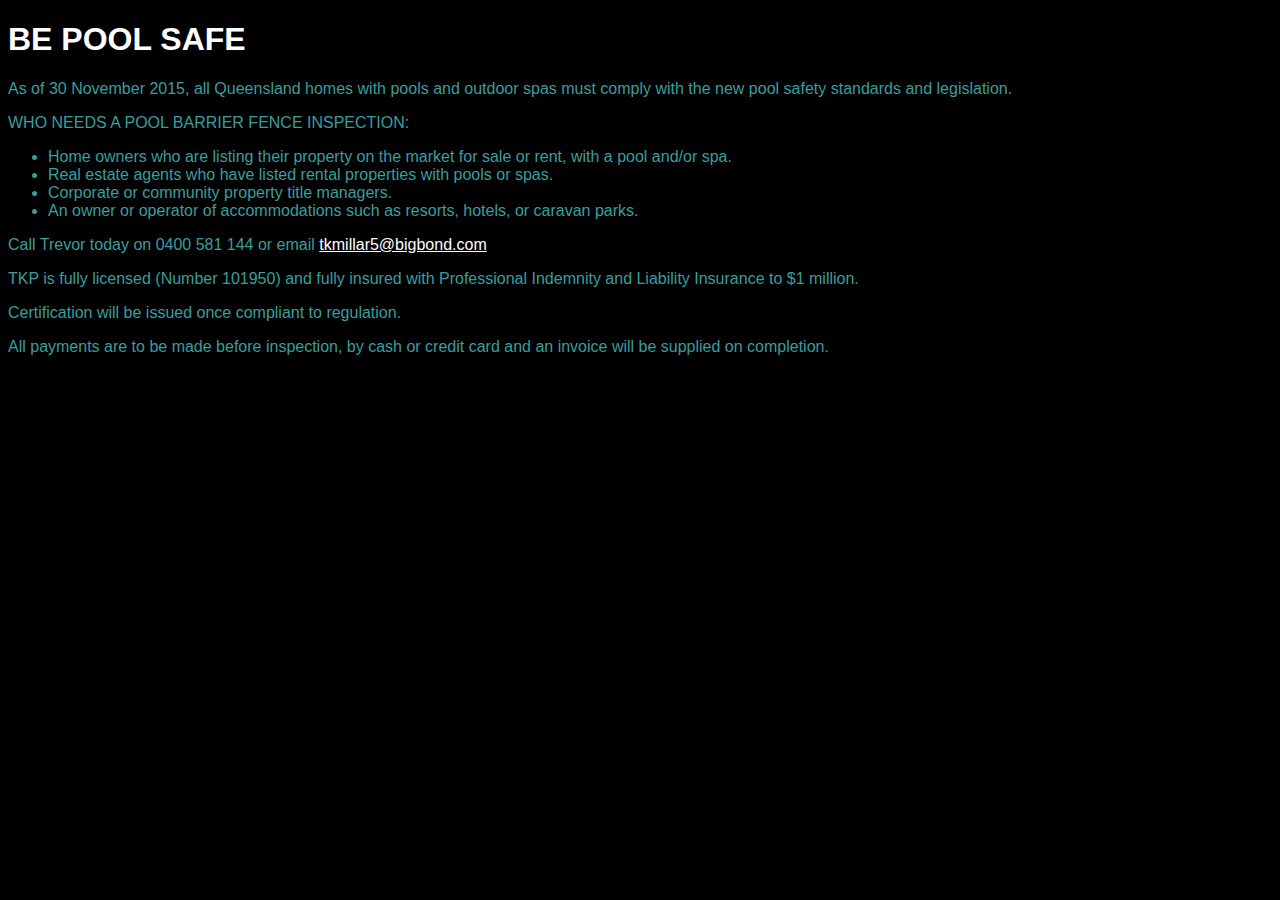
<file: unit_1/index.html>
<!DOCTYPE html>
<html>
	<head>
		<title>TKP Pool Safety</title>
		<link rel="stylesheet" type="text/css" href="css/style.css">
	</head>
	<body>
	<h1>BE POOL SAFE</h1>
	<p>As of 30 November 2015, all Queensland homes with pools and outdoor spas must comply with the new pool safety standards and legislation.</p>
	<p>WHO NEEDS A POOL BARRIER FENCE INSPECTION:</p>
	<ul>
		<li>Home owners who are listing their property on the market for sale or rent, with a pool and/or spa.</li>
		<li>Real estate agents who have listed rental properties with pools or spas.</li>
		<li>Corporate or community property title managers.
		<li>An owner or operator of accommodations such as resorts, hotels, or caravan parks.</li>
	</ul>
	<p>Call Trevor today on 0400 581 144 or email <a href="mailto:tkmillar5@bigbond.com">tkmillar5@bigbond.com</a></p>
	<p>TKP is fully licensed (Number 101950) and fully insured with Professional Indemnity and Liability Insurance to $1 million.</p>
	<p>Certification will be issued once compliant to regulation.</p>
	<p>All payments are to be made before inspection, by cash or credit card and an invoice will be supplied on completion.</p>
	</body>
</html>
</file>
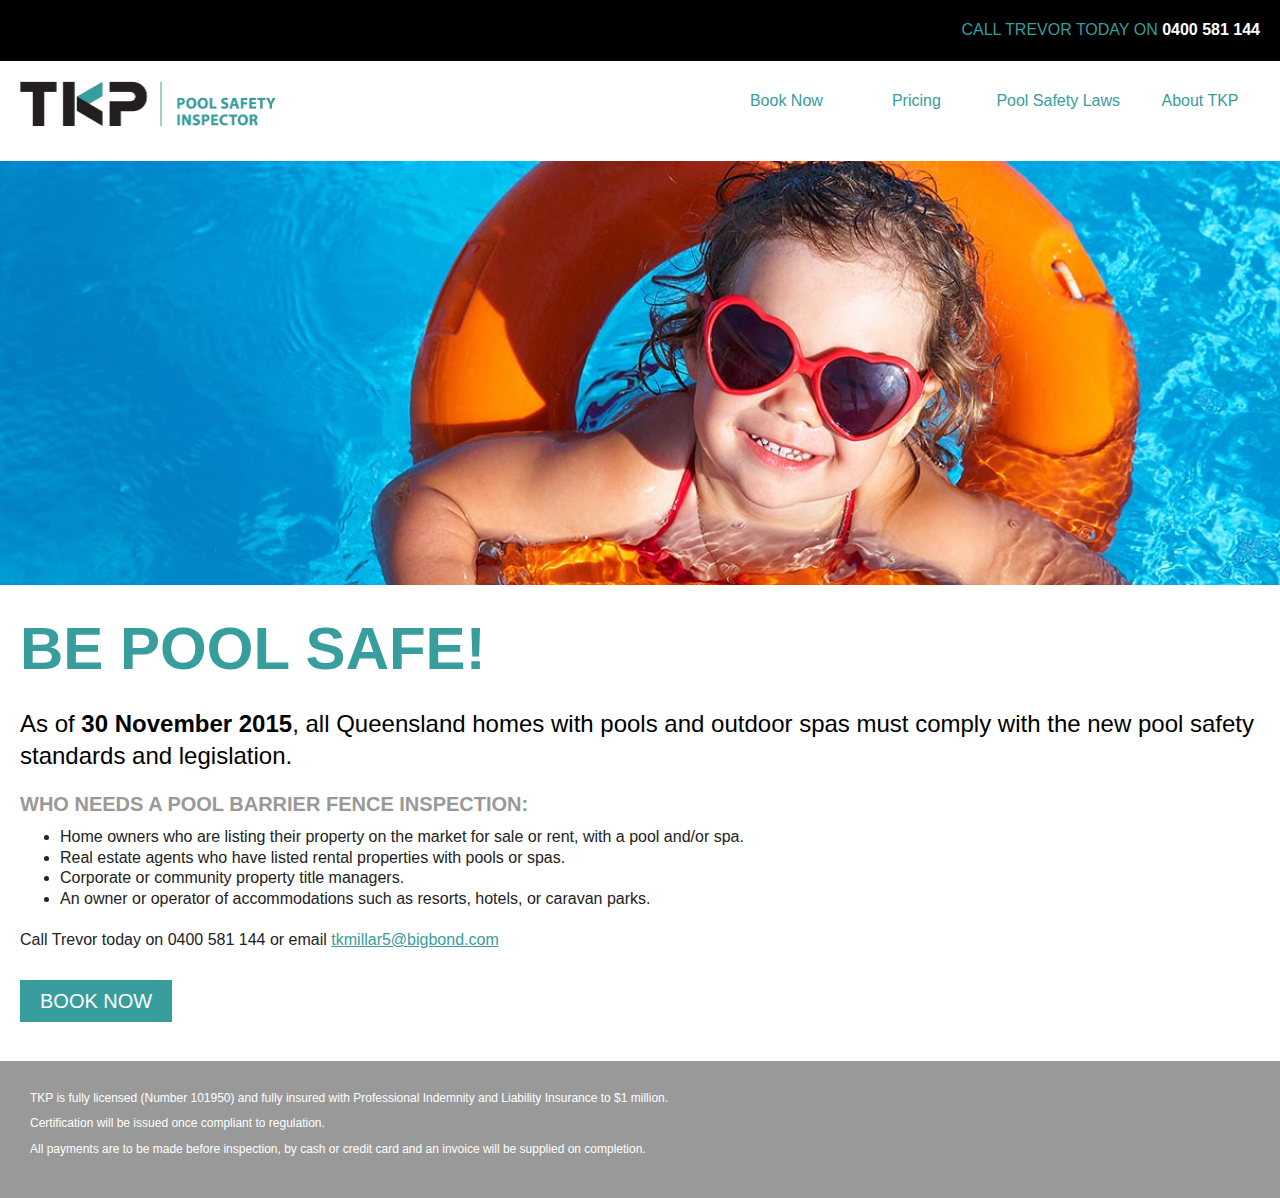
<file: unit_3/index.html>
<!DOCTYPE html>
<html>

	<head>
		<title>TKP Pool Safety</title>
		<link rel="stylesheet" type="text/css" href="css/style.css">
	</head>

	<body>

		<header id="phone">
			<div id="call">Call Trevor Today on <span id="important">0400 581 144</span></div>
		</header>

		<header id="navigation">
			<img class="logo" src="images/tkp-logo.png" alt="TKP Pool Safety Inspector Logo" title="TKP Pool Safety Inspector">
			<nav>
				<a href="#">About TKP</a>
				<a href="#">Pool Safety Laws</a>
				<a href="#">Pricing</a>
				<a href="#">Book Now</a>
			</nav>
		</header>

		<section>
			<img src="images/girl-in-pool.jpg" alt="Image of a child in a swimming pool" title="Pool safety is important!">
			<h1>Be pool safe!</h1>
		</section>

		<main>
			<h3>As of <span class="highlight">30 November 2015</span>, all Queensland homes with pools and outdoor spas must comply with the new pool safety standards and legislation.</h3>
			<h4>WHO NEEDS A POOL BARRIER FENCE INSPECTION:</h4>
			<ul>
				<li>Home owners who are listing their property on the market for sale or rent, with a pool and/or spa.</li>
				<li>Real estate agents who have listed rental properties with pools or spas.</li>
				<li>Corporate or community property title managers.
				<li>An owner or operator of accommodations such as resorts, hotels, or caravan parks.</li>
			</ul>
			<p>Call Trevor today on 0400 581 144 or email <a href="mailto:tkmillar5@bigbond.com">tkmillar5@bigbond.com</a></p>
			<a class="button" href="#">Book Now</a>
		</main>

		<footer>
			<p class="footer">TKP is fully licensed (Number 101950) and fully insured with Professional Indemnity and Liability Insurance to $1 million.</p>
			<p class="footer">Certification will be issued once compliant to regulation.</p>
			<p class="footer">All payments are to be made before inspection, by cash or credit card and an invoice will be supplied on completion.</p>
		</footer>
		
	</body>
</html>
</file>
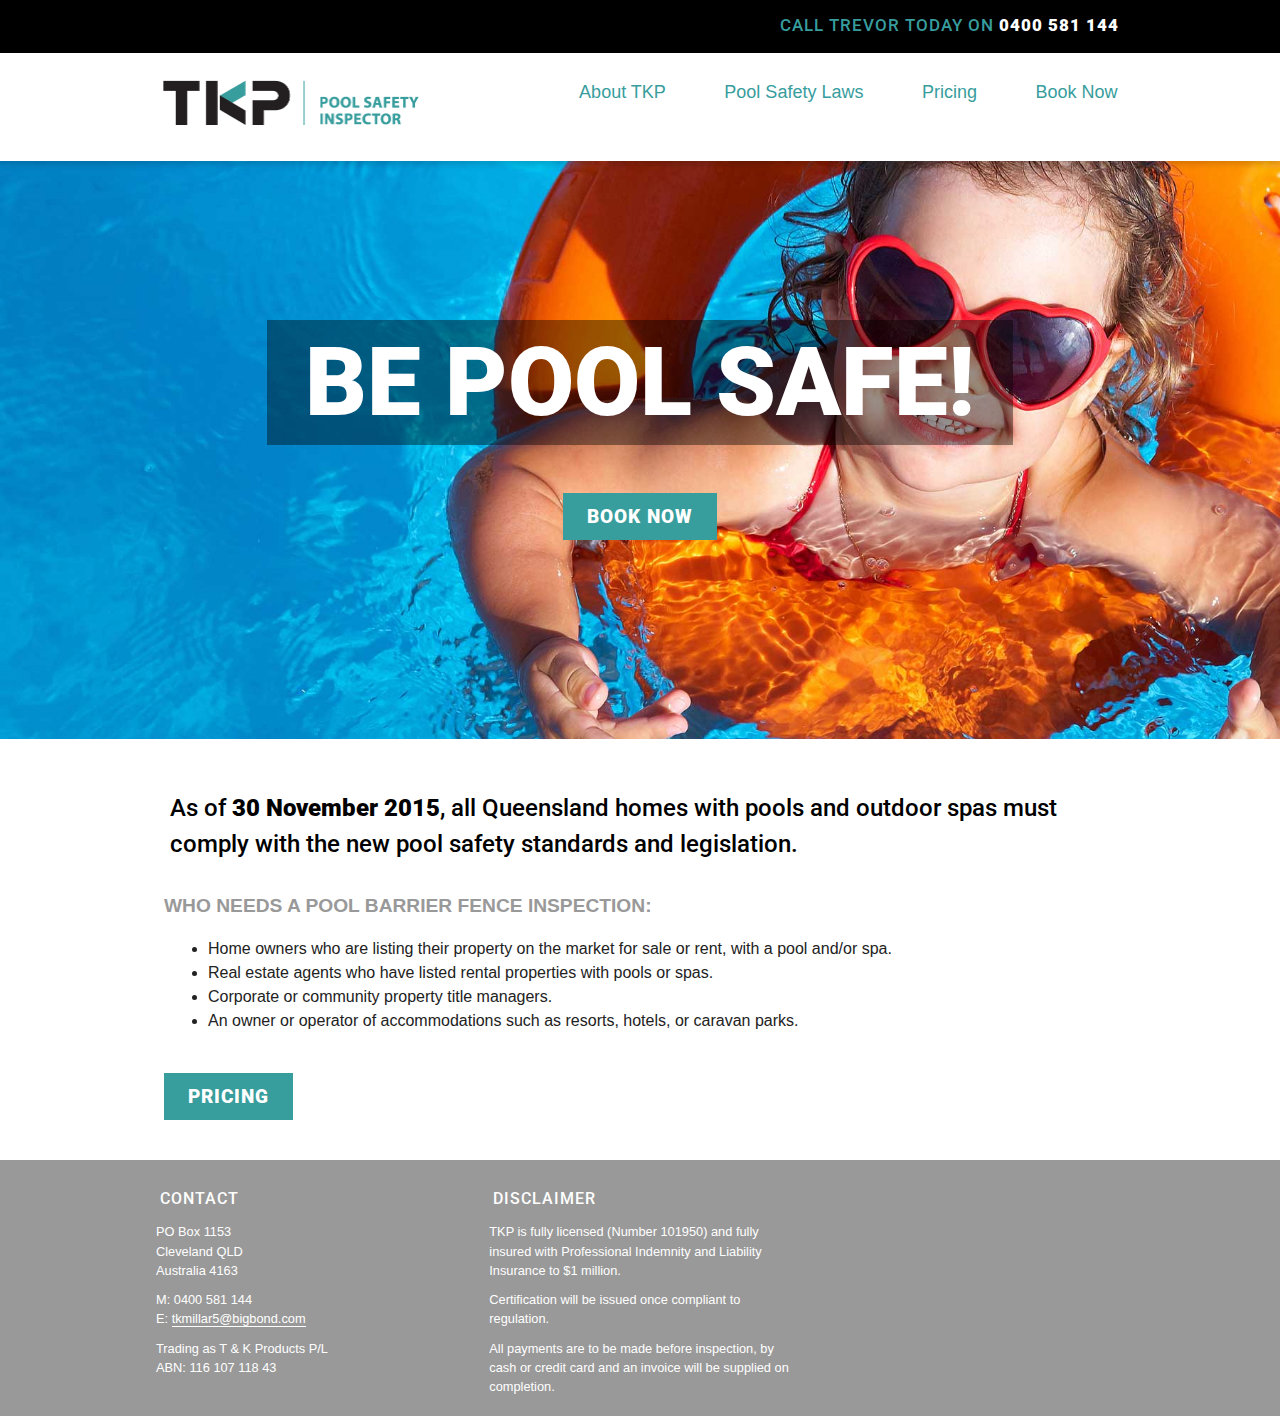
<file: unit_4/index.html>
<!DOCTYPE html>
<html>

	<head>
		<title>TKP Pool Safety</title>
		<link rel="stylesheet" type="text/css" href="css/style.css">
	</head>

	<body>
		<header>
			<div class="phone-wrapper">
			<div class="container">
				<section class="phone">
					<h2>Call Trevor Today on <span class="important">0400 581 144</span></h2>
				</section>
			</div>
			</div>
			<div class="nav-wrapper">
			<div class="container">
				<section class="navigation">
					<img class="logo" src="images/tkp-logo.png" alt="TKP Pool Safety Inspector Logo" title="TKP Pool Safety Inspector">
					<nav>
						<a href="#">Book Now</a>
						<a href="#">Pricing</a>
						<a href="#">Pool Safety Laws</a>
						<a href="#">About TKP</a>
					</nav>
				</section>
			</div>
			</div>
		</header>

		<div class="intro-wrapper">
			<div id="hero-image">
			<h1><span class="span-h1">Be pool safe!</span></h1>
			<a class="button" href="#">Book Now</a>
			</div>
		</div>
		</div>

		<div class="container">
		<section class="main">
			<h3>As of <span class="highlight">30 November 2015</span>, all Queensland homes with pools and outdoor spas must comply with the new pool safety standards and legislation.</h3>
			<h4>WHO NEEDS A POOL BARRIER FENCE INSPECTION:</h4>
			<ul>
				<li>Home owners who are listing their property on the market for sale or rent, with a pool and/or spa.</li>
				<li>Real estate agents who have listed rental properties with pools or spas.</li>
				<li>Corporate or community property title managers.</li>
				<li>An owner or operator of accommodations such as resorts, hotels, or caravan parks.</li>
			</ul>
			<a class="button" href="#">Pricing</a>
		</section>
		</div>

		<div class="footer-wrapper">
			<div class="container">
			<section class="column-footer">
			<h2>Contact</h2>
			<p>PO Box 1153<br>
			Cleveland QLD<br>
			Australia 4163</p>
			<p>M: 0400 581 144<br>
			E: <a href="mailto:tkmillar5@bigbond.com">tkmillar5@bigbond.com</a></p>
			<p>Trading as T &amp; K Products P/L<br>
			ABN: 116 107 118 43
			</p>
			</section>
			<section class="column-footer">
			<h2>Disclaimer</h2>
			<p>TKP is fully licensed (Number 101950) and fully insured with Professional Indemnity and Liability Insurance to $1 million.</p>
			<p>Certification will be issued once compliant to regulation.</p>
			<p>All payments are to be made before inspection, by cash or credit card and an invoice will be supplied on completion.</p>
			</section>
			</div>
		</div>
		
	</body>
</html>
</file>
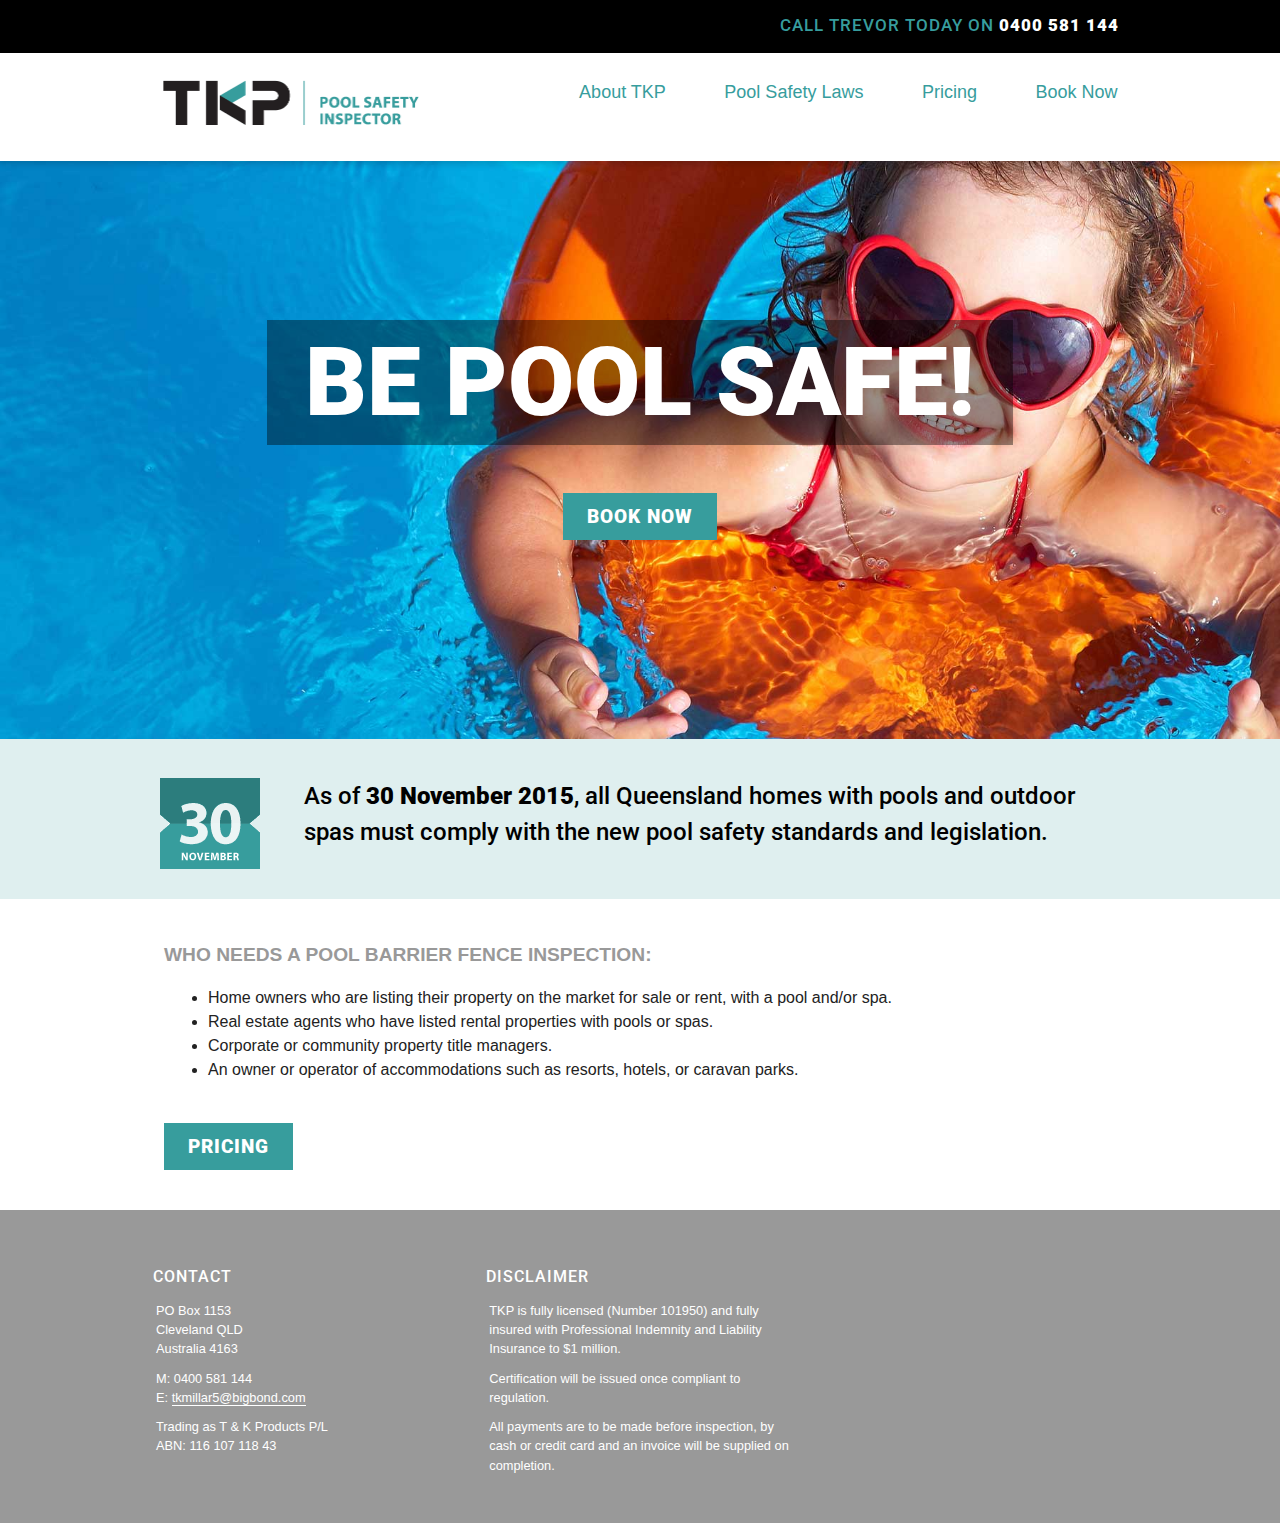
<file: unit_5/index.html>
<!DOCTYPE html>
<html>

	<head>
		<title>TKP Pool Safety</title>
		<link rel="stylesheet" type="text/css" href="css/style.css">
	</head>

	<body>
		<header>
			<div class="phone-wrapper">
				<div class="container">
					<section class="phone">
						<h2>Call Trevor Today on <span class="important">0400 581 144</span></h2>
					</section>
				</div>
			</div>
			<div class="nav-wrapper">
				<div class="container">
					<section class="navigation">
						<img class="logo" src="images/tkp-logo.png" alt="TKP Pool Safety Inspector Logo" title="TKP Pool Safety Inspector">
						<nav>
							<a href="#">Book Now</a>
							<a href="#">Pricing</a>
							<a href="#">Pool Safety Laws</a>
							<a href="#">About TKP</a>
						</nav>
					</section>
				</div>
			</div>
		</header>

		<div class="intro-wrapper">
			<div id="hero-image">
				<h1><span class="span-h1">Be pool safe!</span></h1>
				<a class="button" href="#">Book Now</a>
			</div>
		</div>

		
		<div class="article-wrapper">
			<div class="container">
				<article class="notes">
					<img class="article-icon" src="images/30-november.png" alt="30 November" title="30 November">
					<h3>As of <span class="highlight">30 November 2015</span>, all Queensland homes with pools and outdoor spas must comply with the new pool safety standards and legislation.</h3>
				</article>
			</div>
		</div>


		<div class="container">
			<section class="main">
				<h4>WHO NEEDS A POOL BARRIER FENCE INSPECTION:</h4>
				<ul>
					<li>Home owners who are listing their property on the market for sale or rent, with a pool and/or spa.</li>
					<li>Real estate agents who have listed rental properties with pools or spas.</li>
					<li>Corporate or community property title managers.</li>
					<li>An owner or operator of accommodations such as resorts, hotels, or caravan parks.</li>
				</ul>
				<a class="button" href="#">Pricing</a>
			</section>
		</div>

		<footer>
			<div class="footer-wrapper">
				<div class="container">
					<section class="column-footer">
						<h2>Contact</h2>
						<p>PO Box 1153<br>
						Cleveland QLD<br>
						Australia 4163</p>
						<p>M: 0400 581 144<br>
						E: <a href="mailto:tkmillar5@bigbond.com">tkmillar5@bigbond.com</a></p>
						<p>Trading as T &amp; K Products P/L<br>
						ABN: 116 107 118 43
						</p>
					</section>
					<section class="column-footer">
						<h2>Disclaimer</h2>
						<p>TKP is fully licensed (Number 101950) and fully insured with Professional Indemnity and Liability Insurance to $1 million.</p>
						<p>Certification will be issued once compliant to regulation.</p>
						<p>All payments are to be made before inspection, by cash or credit card and an invoice will be supplied on completion.</p>
					</section>
				</div>
			</div>
		</footer>
		
	</body>
</html>
</file>
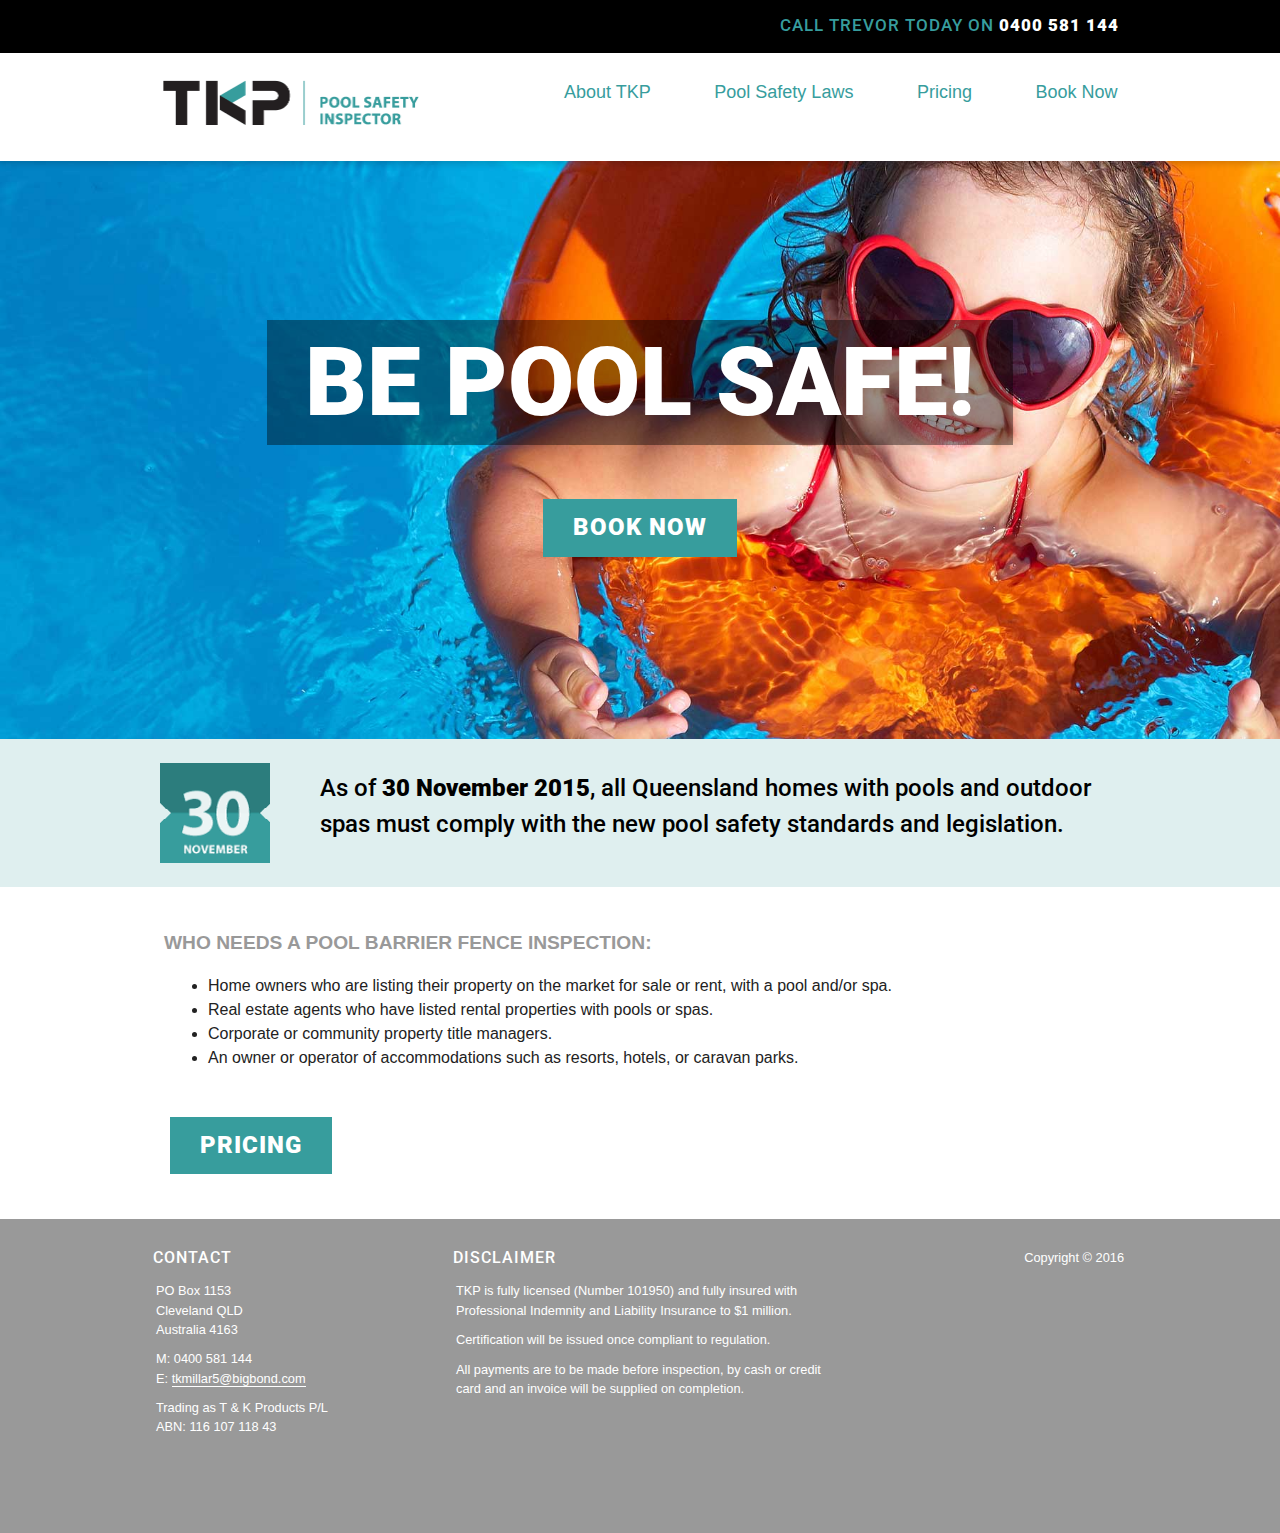
<file: unit_6/index.html>
<!DOCTYPE html>
<html>

	<head>
		<title>TKP Pool Safety</title>
		<link rel="stylesheet" type="text/css" href="css/style.css">
	</head>

	<body>
		<header>
			<div class="phone-wrapper">
				<div class="container">
					<section class="phone">
						<h2>Call Trevor Today on <span class="important">0400 581 144</span></h2>
					</section>
				</div>
			</div>
			<div class="nav-wrapper">
				<div class="container">
					<section class="navigation clearfix">
						<img class="logo" src="images/tkp-logo.png" alt="TKP Pool Safety Inspector Logo" title="TKP Pool Safety Inspector">
						<nav>
							<a href="#">About TKP</a>
							<a href="#">Pool Safety Laws</a>
							<a href="#">Pricing</a>
							<a href="#">Book Now</a>
						</nav>
					</section>
				</div>
			</div>
		</header>

		<div class="intro-wrapper">
			<div id="hero-image">
				<h1><span class="span-h1">Be pool safe!</span></h1>
				<a class="button" href="#">Book Now</a>
			</div>
		</div>

		
		<div class="article-wrapper">
			<div class="container clearfix">
				<section id="icon">
					<img class="article-icon" src="images/30-november.png" alt="30 November" title="30 November">
				</section>
				<section id="text">
					<h3>As of <span class="highlight">30 November 2015</span>, all Queensland homes with pools and outdoor spas must comply with the new pool safety standards and legislation.</h3>
				</section>
			</div>
		</div>


		<div class="container">
			<section class="main">
				<h4>WHO NEEDS A POOL BARRIER FENCE INSPECTION:</h4>
				<ul>
					<li>Home owners who are listing their property on the market for sale or rent, with a pool and/or spa.</li>
					<li>Real estate agents who have listed rental properties with pools or spas.</li>
					<li>Corporate or community property title managers.</li>
					<li>An owner or operator of accommodations such as resorts, hotels, or caravan parks.</li>
				</ul>
				<a class="button" href="#">Pricing</a>
			</section>
		</div>

		<footer>
			<div class="footer-wrapper">
				<div class="container clearfix">
					<section id="column-contact">
						<h2>Contact</h2>
						<p>PO Box 1153<br>
						Cleveland QLD<br>
						Australia 4163</p>
						<p>M: 0400 581 144<br>
						E: <a href="mailto:tkmillar5@bigbond.com">tkmillar5@bigbond.com</a></p>
						<p>Trading as T &amp; K Products P/L<br>
						ABN: 116 107 118 43
						</p>
					</section>
					<section id="column-disclaimer">
						<h2>Disclaimer</h2>
						<p>TKP is fully licensed (Number 101950) and fully insured with Professional Indemnity and Liability Insurance to $1 million.</p>
						<p>Certification will be issued once compliant to regulation.</p>
						<p>All payments are to be made before inspection, by cash or credit card and an invoice will be supplied on completion.</p>
					</section>
					<section id="column-copyright">
						<p>Copyright &copy; 2016</p>
					</section>
				</div>
			</div>
		</footer>
		
	</body>
</html>
</file>
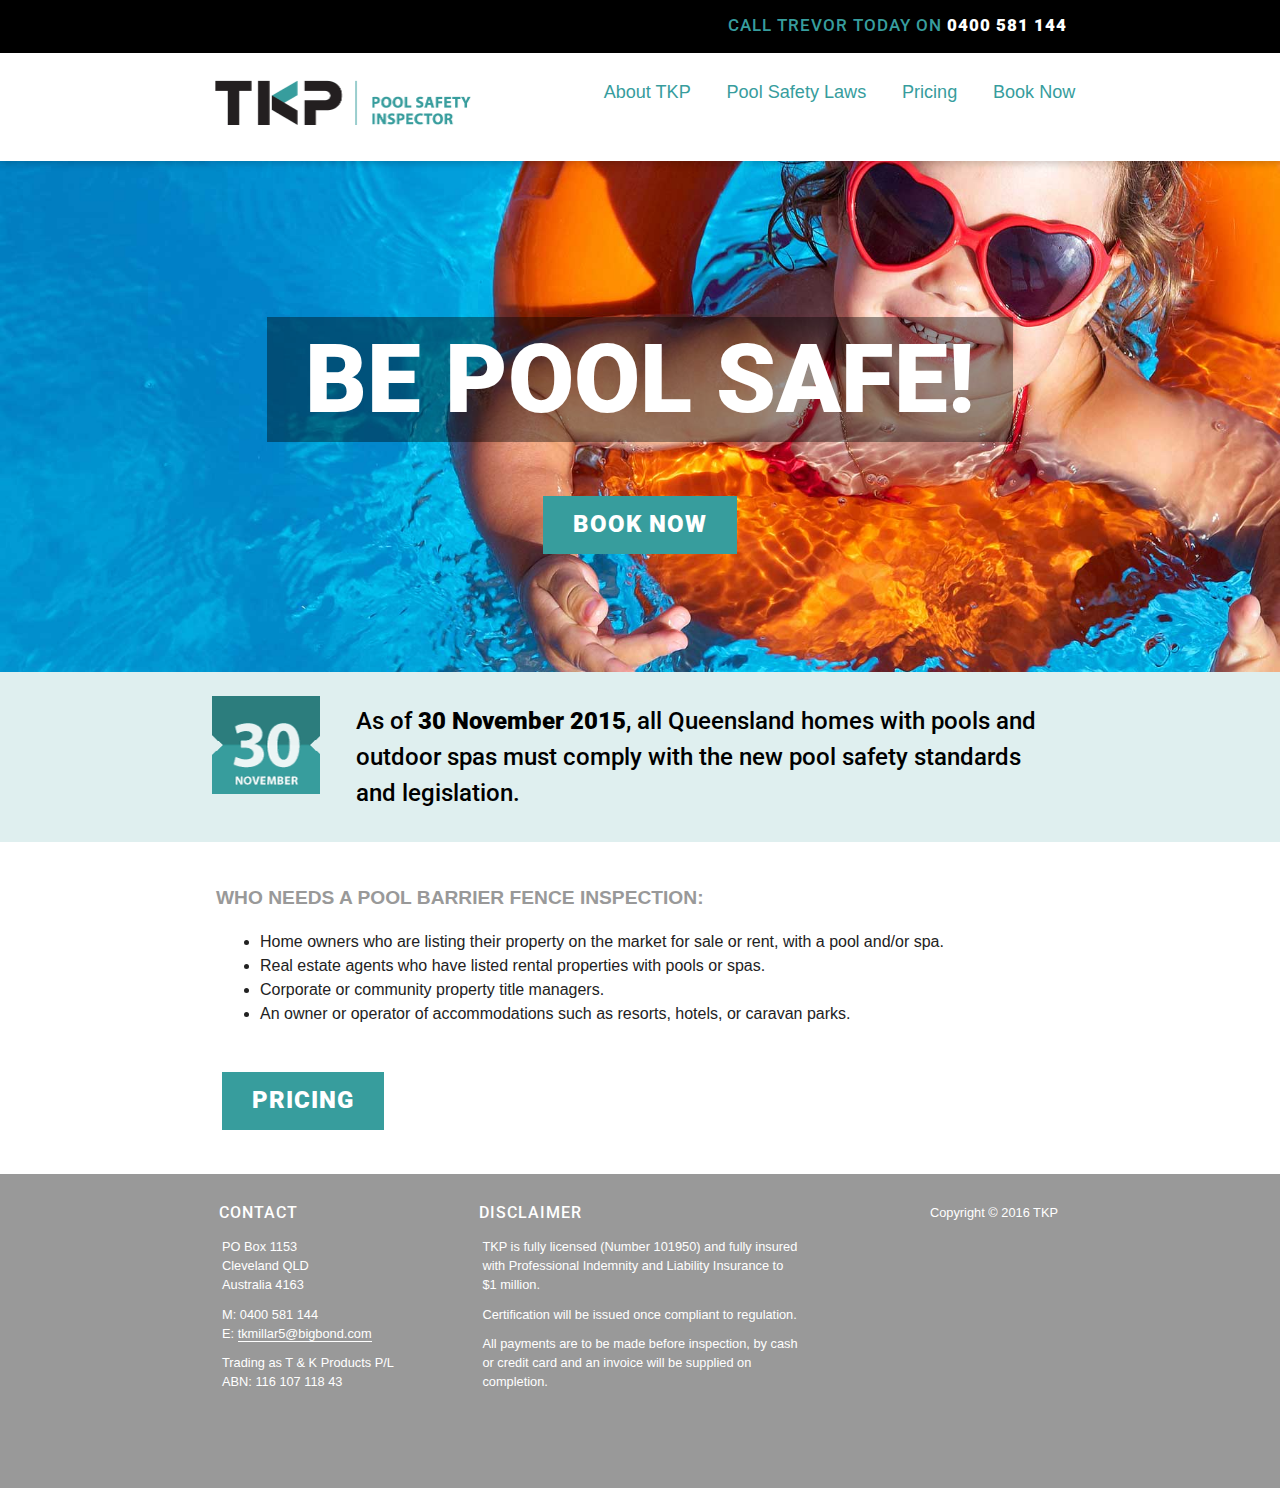
<file: unit_8/index.html>
<!DOCTYPE html>
<html>

	<head>
		<meta name="viewport" content="width=device-width, initial-scale=1">
		<title>TKP Pool Safety</title>
		<link rel="stylesheet" type="text/css" href="css/style.css">
		<!--[if lt IE 9]>
            <script src="bower_components/html5shiv/dist/html5shiv.js"></script>
        <![endif]-->
	</head>

	<body>
		<header class="clearfix">
			<div class="phone-wrapper">
				<div class="container">
					<section class="phone">
						<h2>Call Trevor Today on <span class="important">0400 581 144</span></h2>
					</section>
				</div>
			</div>
			<div class="nav-wrapper">
				<div class="container">
					<section class="navigation clearfix">
						<img class="logo" src="images/tkp-logo.png" alt="TKP Pool Safety Inspector Logo" title="TKP Pool Safety Inspector">
						<label for="toggle">MENU</label>
            			<input type="checkbox" id="toggle">
						<nav id="default">
							<a href="#">About TKP</a>
							<a href="#">Pool Safety Laws</a>
							<a href="#">Pricing</a>
							<a href="#">Book Now</a>
						</nav>
					</section>
				</div>
			</div>
		</header>

		<div class="intro-wrapper">
			<div id="hero-image">
				<h1><span class="span-h1">Be pool safe!</span></h1>
				<a class="button" href="#">Book Now</a>
			</div>
		</div>
		
		<div class="article-wrapper">
			<div class="container clearfix">
				<section id="icon">
					<img class="article-icon" src="images/30-november.png" alt="30 November" title="30 November">
				</section>
				<section id="text">
					<h3>As of <span class="highlight">30 November 2015</span>, all Queensland homes with pools and outdoor spas must comply with the new pool safety standards and legislation.</h3>
				</section>
			</div>
		</div>

		<div class="container">
			<section class="main">
				<h4>WHO NEEDS A POOL BARRIER FENCE INSPECTION:</h4>
				<ul>
					<li>Home owners who are listing their property on the market for sale or rent, with a pool and/or spa.</li>
					<li>Real estate agents who have listed rental properties with pools or spas.</li>
					<li>Corporate or community property title managers.</li>
					<li>An owner or operator of accommodations such as resorts, hotels, or caravan parks.</li>
				</ul>
				<a class="button" href="#">Pricing</a>
			</section>
		</div>

		<footer>
			<div class="footer-wrapper">
				<div class="container clearfix">
					<section id="column-contact">
						<h2>Contact</h2>
						<p>PO Box 1153<br>
						Cleveland QLD<br>
						Australia 4163</p>
						<p>M: 0400 581 144<br>
						E: <a href="mailto:tkmillar5@bigbond.com">tkmillar5@bigbond.com</a></p>
						<p>Trading as T &amp; K Products P/L<br>
						ABN: 116 107 118 43
						</p>
					</section>
					<section id="column-disclaimer">
						<h2>Disclaimer</h2>
						<p>TKP is fully licensed (Number 101950) and fully insured with Professional Indemnity and Liability Insurance to $1 million.</p>
						<p>Certification will be issued once compliant to regulation.</p>
						<p>All payments are to be made before inspection, by cash or credit card and an invoice will be supplied on completion.</p>
					</section>
					<section id="column-copyright">
						<p>Copyright &copy; 2016 TKP</p>
					</section>
				</div>
				<div class="mobile-scroll">
					<hr class="bottom">
					<a href="#">BACK TO TOP</a>
				</div>
			</div>
		</footer>
		
	</body>
</html>
</file>
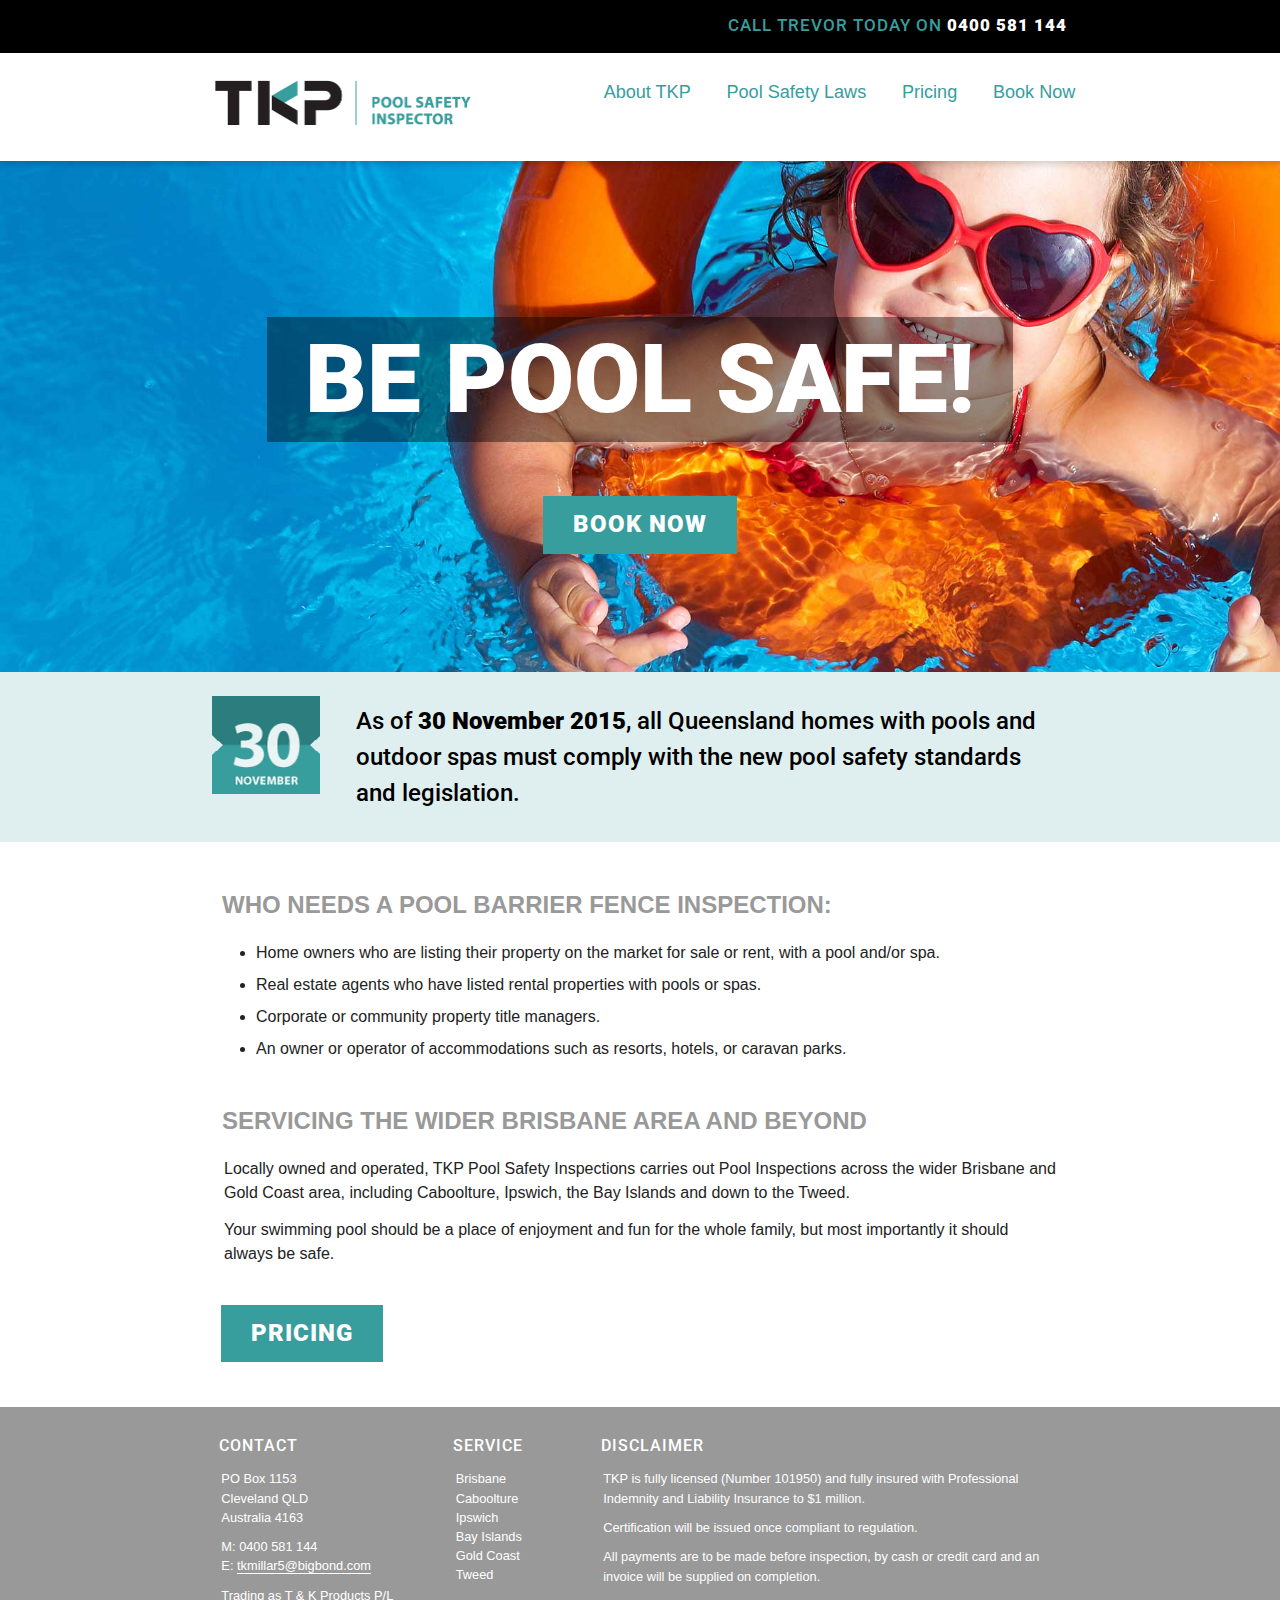
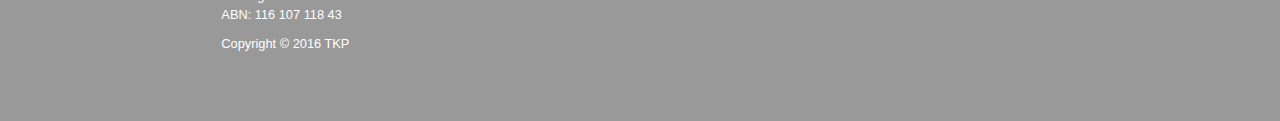
<file: unit_9/index.html>
<!DOCTYPE html>
<html>

	<head>
		<meta name="viewport" content="width=device-width, initial-scale=1">
		<title>TKP Pool Safety</title>
		<link rel="stylesheet" type="text/css" href="css/style.css">
		<!--[if lt IE 9]>
            <script src="bower_components/html5shiv/dist/html5shiv.js"></script>
        <![endif]-->
	</head>

	<body>
		<header class="clearfix">
			<div class="phone-wrapper">
				<div class="container">
					<section class="phone">
						<h2>Call Trevor Today on <span class="important">0400 581 144</span></h2>
					</section>
				</div>
			</div>
			<div class="nav-wrapper">
				<div class="container">
					<section class="navigation clearfix">
						<a class="image-link" href="index.html">
						<img class="logo" src="images/tkp-logo.png" alt="TKP Pool Safety Inspector Logo" title="TKP Pool Safety Inspector">
						</a>
						<label for="toggle">MENU</label>
            			<input type="checkbox" id="toggle">
						<nav id="default">
							<a href="about-tkp.html">About TKP</a>
							<a href="pool-safety-laws.html">Pool Safety Laws</a>
							<a href="pricing.html">Pricing</a>
							<a href="book-now.html">Book Now</a>
						</nav>
					</section>
				</div>
			</div>
		</header>

		<div class="intro-wrapper">
			<div id="hero-image">
				<h1><span class="span-h1">Be pool safe!</span></h1>
				<a class="button" href="book-now.html">Book Now</a>
			</div>
		</div>
		
		<div class="article-wrapper">
			<div class="container clearfix">
				<section id="icon">
					<img class="article-icon" src="images/30-november.png" alt="30 November" title="30 November">
				</section>
				<section id="text">
					<h3>As of <span class="highlight">30 November 2015</span>, all Queensland homes with pools and outdoor spas must comply with the new pool safety standards and legislation.</h3>
				</section>
			</div>
		</div>

		<div class="container">
			<section class="main">
				<h4>WHO NEEDS A POOL BARRIER FENCE INSPECTION:</h4>
				<ul>
					<li>Home owners who are listing their property on the market for sale or rent, with a pool and/or spa.</li>
					<li>Real estate agents who have listed rental properties with pools or spas.</li>
					<li>Corporate or community property title managers.</li>
					<li>An owner or operator of accommodations such as resorts, hotels, or caravan parks.</li>
				</ul>
				<h4>SERVICING THE WIDER BRISBANE AREA AND BEYOND</h4>
				<p>Locally owned and operated, TKP Pool Safety Inspections carries out Pool Inspections across the wider Brisbane and Gold Coast area, including Caboolture, Ipswich, the Bay Islands and down to the Tweed.</p> 
				<p>Your swimming pool should be a place of enjoyment and fun for the whole family, but most importantly it should always be safe.</p>
				<a class="button" href="pricing.html">Pricing</a>
			</section>
		</div>

		<footer>
			<div class="footer-wrapper">
				<div class="container clearfix">
					<section id="column-contact">
						<h2>Contact</h2>
						<p>PO Box 1153<br>
						Cleveland QLD<br>
						Australia 4163</p>
						<p>M: 0400 581 144<br>
						E: <a href="mailto:tkmillar5@bigbond.com">tkmillar5@bigbond.com</a></p>
						<p>Trading as T &amp; K Products P/L<br>
						ABN: 116 107 118 43</p>
						<p>Copyright &copy; 2016 TKP</p>
					</section>
					<section id="column-copyright">
						<h2>SERVICE</h2>
						<p>Brisbane<br>
						Caboolture<br>
						Ipswich<br>
						Bay Islands<br>
						Gold Coast<br>
						Tweed</p>
					</section>
					<section id="column-disclaimer">
						<h2>Disclaimer</h2>
						<p>TKP is fully licensed (Number 101950) and fully insured with Professional Indemnity and Liability Insurance to $1 million.</p>
						<p>Certification will be issued once compliant to regulation.</p>
						<p>All payments are to be made before inspection, by cash or credit card and an invoice will be supplied on completion.</p>
					</section>
				</div>
				<div class="mobile-scroll">
					<hr class="bottom">
					<a href="#">BACK TO TOP</a>
				</div>
			</div>
		</footer>
		
	</body>
</html>
</file>
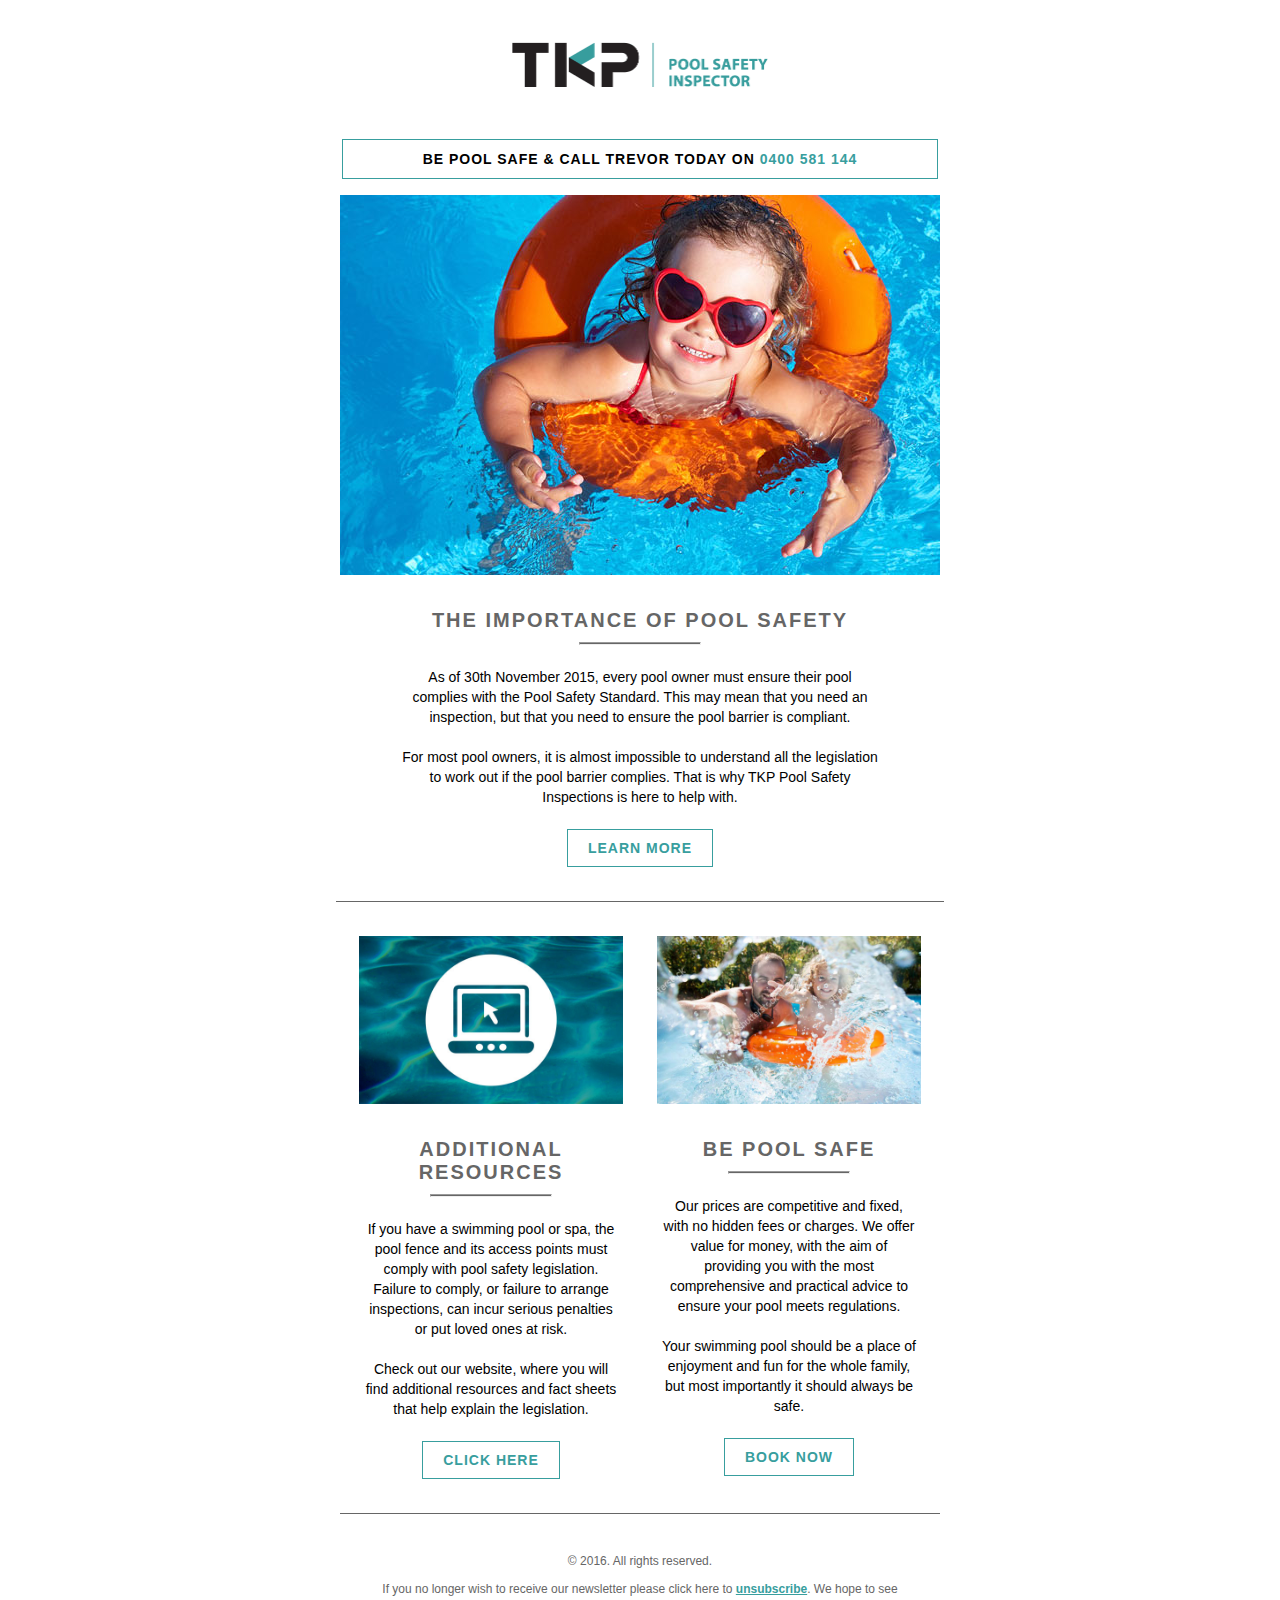
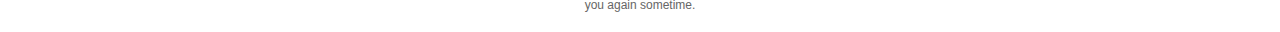
<file: unit_10/Unit10-TKP-Email.html>
<html>
<head>

<title>The Importance of Pool Safety</title>

<meta charset="utf-8">
<meta name="viewport" content="width=device-width">

<style type="text/css">
@media (max-width: 580px) {
	.responsive {
		width: 100% !important;
		padding-left: 2%!important;
		padding-right: 2%!important;
		text-align: center !important;
		margin-left: auto!important;
		margin-right: auto!important;
		align: center!important;
		}
	.height {
		height:auto!important; 
		}
	 .responsive img {
		 width: 100% !important;
		 height: auto !important;
		 text-align: center !important;
		 }
	 .border {
		 border-bottom: 1px solid #666;
		 margin-bottom: 20px;
	 }		  
}
</style></head>


<body topmargin="0" rightmargin="0" bottommargin="0" leftmargin="0" bgcolor="#fffffffff">

<!-- START SECTION ONE -->         
<table width="100%" bgcolor="#fffffffff" border="0" cellspacing="0" cellpadding="0">
<tbody><tr>
<td>
	<table align="center" border="0" style="width:100%; max-width:600px;" bgcolor="#fffffffff">
    <tbody><tr>
    <td align="center" style="padding:0px;">
    	<table align="center" style="width:100%; max-width:600px;" border="0" cellspacing="0" cellpadding="0"><br>
        <tbody><tr>
        <td>
        	<table align="center" style="width:100%; margin-right:auto; margin-left:auto;">
            <tbody><tr>
            <td width="100%" max-width="600px" align="center" style="padding:20px 0px 20px;"><a href="http://dawn-wilson.github.io/unit_9/index.html" target="_blank"><img width="auto" height="45" style="display:block;" src="http://dawn-wilson.github.io/unit_10/Images/TKP-Logo.png " border="0" alt="TKP Pool Safety Inspector Logo"></a></td>
            </tr>
            </tbody></table>
            
            <table style="width:100%;" border="0" cellspacing="0" cellpadding="0">
            <tbody><tr>
            <td align="center" style="padding: 30px 0px 0px;">
            	<table width="100%" border="0" cellspacing="0" cellpadding="0">
            	<tbody><tr>
            	<td align="center" class="responsive"><p style="padding:10px 20px; border: 1px solid #389e9e; border-image:none; color:#000; letter-spacing:1px; font-family:Arial, sans-serif; font-size:14px; text-decoration:none; text-transform:uppercase; font-weight:bold; line-height:18px;">Be Pool Safe & Call Trevor Today on <span style="color:#389e9e;">0400 581 144</span></p></td>
            	</tr>
            	</tbody></table>
            </td></tr>
            </tbody></table>
        </td></tr>
    	</tbody></table>
	</td></tr>
	</tbody></table>
<!-- END SECTION ONE -->

<!-- START SECTION TWO -->    
<table width="100%" bgcolor="#fffffffff" border="0" cellspacing="0" cellpadding="0">
<tbody><tr>
<td>
	<table align="center" style="width:100%; border-bottom-color:#666; border-bottom-width:1px; border-bottom-style:solid; max-width:600px;" bgcolor="#fffffffff">
	<tbody><tr>
    <td align="center" style="padding:0px 0px 10px;">
    	<table style="width:100%;" border="0" cellspacing="0" cellpadding="0">
        <tbody><tr>
        <td>
        <!-- PHOTO 1 -->  
        	<table align="center" class="responsive" style="width:100%; height:auto;">
            <tbody><tr>
            <td width="600" align="center" class="responsive padding-bottom-image" style="padding:10px 0px 0px;">
            <img width="600" height="380" src="http://dawn-wilson.github.io/unit_10/Images/Pool-Safe-Hero.jpg " alt="Be Pool Safe">
            </td>
            </tr>
            </tbody></table>
        <!-- END PHOTO 1 -->
      	<table align="center" class="responsive height" style="width:80%; margin-right:auto; margin-left:auto; min-width:250px;">
        <tbody><tr>
        <td align="center" class="responsive padding" style="padding:30px 0px 10px; color:#666; letter-spacing:2px; font-family:Arial, sans-serif; font-size:20px; font-weight:bold;">
        THE IMPORTANCE OF POOL SAFETY
        <hr style="width: 120px; height: 1px; color:#666; background-color:#666;">
        </td>
        </tr>
        <tr>
        <td align="center" class="responsive" style="padding:0px 0px 20px; color:#000; line-height:20px; font-family:Arial, sans-serif; font-size:14px;">
            As of 30th November 2015, every pool owner must ensure their pool complies with the Pool Safety Standard. This may mean that you need an inspection, but that you need to ensure the pool barrier is compliant.<br><br>
            For most pool owners, it is almost impossible to understand all the legislation to work out if the pool barrier complies. That is why TKP Pool Safety Inspections is here to help with.
        </td>
        </tr>
        <!-- BUTTON -->
        <tr>
        <td align="center" style="padding: 10px 0px 30px;">
        	<table width="auto" border="0" cellspacing="0" cellpadding="0">
        	<tbody>
            <tr>
            <td align="center"><a href="http://dawn-wilson.github.io/unit_9/pool-safety-laws.html" target="_blank" style="padding:10px 20px; border:1px solid #389e9e; border-image:none; color:#389e9e; letter-spacing:1px; font-family:Arial, sans-serif; font-size:14px; text-decoration:none; text-transform:uppercase; font-weight:bold; line-height:18px;">LEARN MORE</a>
            </td>
            </tr>
            </tbody>
            </table></td>
            </tr>
        <!-- END BUTTON -->
        </tbody></table>
        </td>
        </tr>
        </tbody></table>
    </td>
    </tr>
    </tbody></table>
</td>
</tr>
</tbody></table>
<!-- END SECTION TWO -->

<!-- START SECTION THREE -->
<table width="100%" bgcolor="#fffffffff" border="0" cellspacing="0" cellpadding="0">
<tbody><tr>
<td>
	<table align="center" bgcolor="#fffffffff" style="width:100%; max-width:600px;">
    <tbody><tr>
    <td align="center" style="padding:20px 0px 10px;">
    <!-- IMAGE 2 LEFT -->
    	<table align="left" class="responsive border" style="width:50%; display:inline-block;" border="0" cellspacing="0" cellpadding="0">
        <tbody><tr>
        <td>
        	<table align="center" class="responsive" style="width:100%; height:auto;">
            <tbody><tr>
            <td width="600" align="center" class="responsive padding-bottom-image" style="padding:10px 0px 0px;">
            <!-- IMAGE LINK HERE -->
            <img width="90%" height="auto" src="http://dawn-wilson.github.io/unit_10/Images/Resources-Image.jpg " alt="More Resources">
            <!-- END IMAGE LINK HERE -->
            </td>
            </tr>
            </tbody></table>
            <table align="center" class="responsive height" style="width:70%; margin-right:auto; margin-left:auto; min-width:260px;">
            <tbody><tr>
            <td align="center" class="responsive padding" style="padding:30px 0px 10px; color:#666; letter-spacing:2px; font-family:Arial, sans-serif; font-size:20px; font-weight:bold;">
            ADDITIONAL RESOURCES
            <hr style="width: 120px; height: 1px; color:#666; background-color:#666;">
            </td>
            </tr>
            <tr>
            <td align="center" class="responsive" style="padding:0px 0px 20px; color:#000; line-height:20px; font-family:Arial, sans-serif; font-size:14px;">
            If you have a swimming pool or spa, the pool fence and its access points must comply with pool safety legislation. Failure to comply, or failure to arrange inspections, can incur serious penalties or put loved ones at risk.<br><br>
            Check out our website, where you will find additional resources and fact sheets that help explain the legislation.
            </td>
            </tr>
            <!-- BUTTON -->
            <tr>
            <td align="center" style="padding: 10px 0px 30px;">
            	<table width="auto" border="0" cellspacing="0" cellpadding="0">
                <tbody>
                <tr>
                <td align="center"><a href="http://dawn-wilson.github.io/unit_9/pool-safety-laws.html" target="_blank" style="padding:10px 20px; border:1px solid #389e9e; border-image:none; color:#389e9e; letter-spacing:1px; font-family:Arial, sans-serif; font-size:14px; text-decoration:none; text-transform:uppercase; font-weight:bold; line-height:18px;">CLICK HERE</a>
                </td>
                </tr>
                </tbody>
                </table></td>
            </tr>
            <!-- END BUTTON -->
        	</tbody></table>
        </td>
        </tr>
        </tbody></table>
        <!-- IMAGE 2 RIGHT -->
    	<table align="left" class="responsive" style="width:50%; display:inline-block;" border="0" cellspacing="0" cellpadding="0">
        <tbody><tr>
        <td>
        	<table align="center" class="responsive" style="width:100%; height:auto;">
            <tbody><tr>
            <td width="600" align="center" class="responsive padding-bottom-image" style="padding:10px 0px 0px;">
            <!-- IMAGE LINK HERE -->
            <img width="90%" height="auto" src="http://dawn-wilson.github.io/unit_10/Images/Pool-Play.jpg " alt="Family Pool Play">
            <!-- END IMAGE LINK HERE -->
            </td>
            </tr>
            </tbody></table>
            <table align="center" class="responsive height" style="width:70%; margin-right:auto; margin-left:auto; min-width:260px;">
            <tbody><tr>
            <td align="center" class="responsive padding" style="padding:30px 0px 10px; color:#666; letter-spacing:2px; font-family:Arial, sans-serif; font-size:20px; font-weight:bold;">
            BE POOL SAFE
            <hr style="width: 120px; height: 1px; color:#666; background-color:#666;">
            </td>
            </tr>
            <tr>
            <td align="center" class="responsive" style="padding:0px 0px 20px; color:#000; line-height:20px; font-family:Arial, sans-serif; font-size:14px;">
            Our prices are competitive and fixed, with no hidden fees or charges. We offer value for money, with the aim of providing you with the most comprehensive and practical advice to ensure your pool meets regulations.<br><br>
            Your swimming pool should be a place of enjoyment and fun for the whole family, but most importantly it should always be safe.
            </td>
            </tr>
            <!-- BUTTON -->
            <tr>
            <td align="center" style="padding: 10px 0px 30px;">
            	<table width="auto" border="0" cellspacing="0" cellpadding="0">
                <tbody>
                <tr>
                <td align="center"><a href="http://dawn-wilson.github.io/unit_9/book-now.html" target="_blank" style="padding:10px 20px; border:1px solid #389e9e; border-image:none; color:#389e9e; letter-spacing:1px; font-family:Arial, sans-serif; font-size:14px; text-decoration:none; text-transform:uppercase; font-weight:bold; line-height:18px;">BOOK NOW</a>
                </td>
                </tr>
                </tbody>
                </table></td>
            </tr>
            <!-- END BUTTON -->
        	</tbody></table>
        </td>
        </tr>
        </tbody></table>
    </td>
	</tr>
    </tbody></table>
</td>
</tr>
</tbody></table>
<!-- END SECTION THREE -->

<!-- START SECTION FOUR -->
<table width="100%" bgcolor="#fffffffff" border="0" cellspacing="0" cellpadding="0">
<tbody><tr>
<td>
	<table align="center" style="width:100%; max-width:600px; border-top-color:#666; border-top-width:1px; border-top-style:solid;" bgcolor="#ffffff">
	<tbody><tr>
    <td align="center" style="padding:20px 0px 0px;">
			<table style="width:100%; max-width:600px;" border="0" cellspacing="0" cellpadding="0">
            <tbody><tr>
            <td>
            	<table align="center" class="responsive" style="width:90%;">
                <tbody><tr>
                <td align="center" style="padding:15px 0px 5px; color:#666;; line-height:16px; font-family:Arial, sans-serif; font-size: 12px;">
                © 2016. All rights reserved.
                </td>
                </tr>
                <tr>
                <td align="center" style="padding:5px 0px 15px; color:#666; line-height:16px; font-family:Arial, sans-serif; font-size:12px;">
                If you no longer wish to receive our newsletter please click here to <a style="color:#389e9e;" href=""><b>unsubscribe</b></a>. We hope to see you again sometime.
                </td>
                </tr>
                </tbody></table>
            </td>
            </tr>
            </tbody></table>
      </td>
      </tr>
      </tbody></table>
</td>
</tr>
</tbody></table>
<!-- END SECTION FOUR-->

</td>
</tr>
</tbody>
</table>

</body></html>
</file>
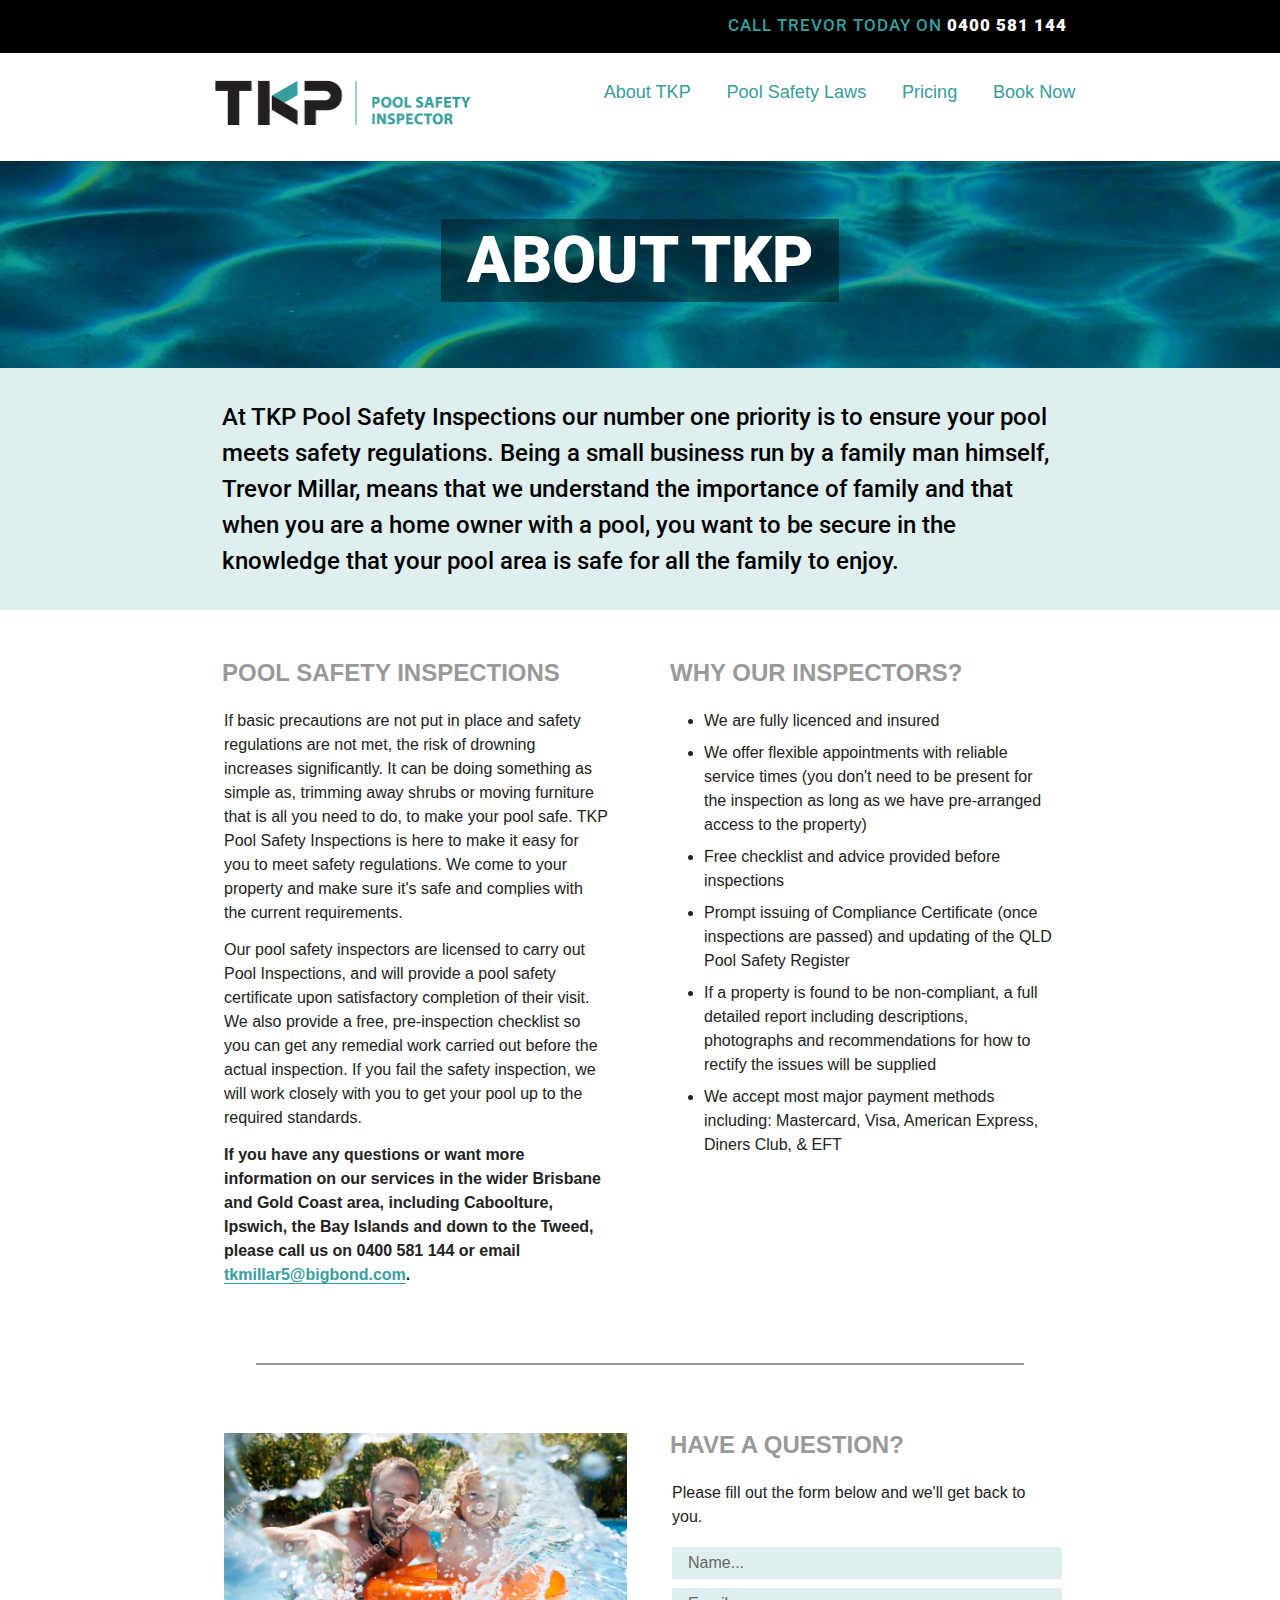
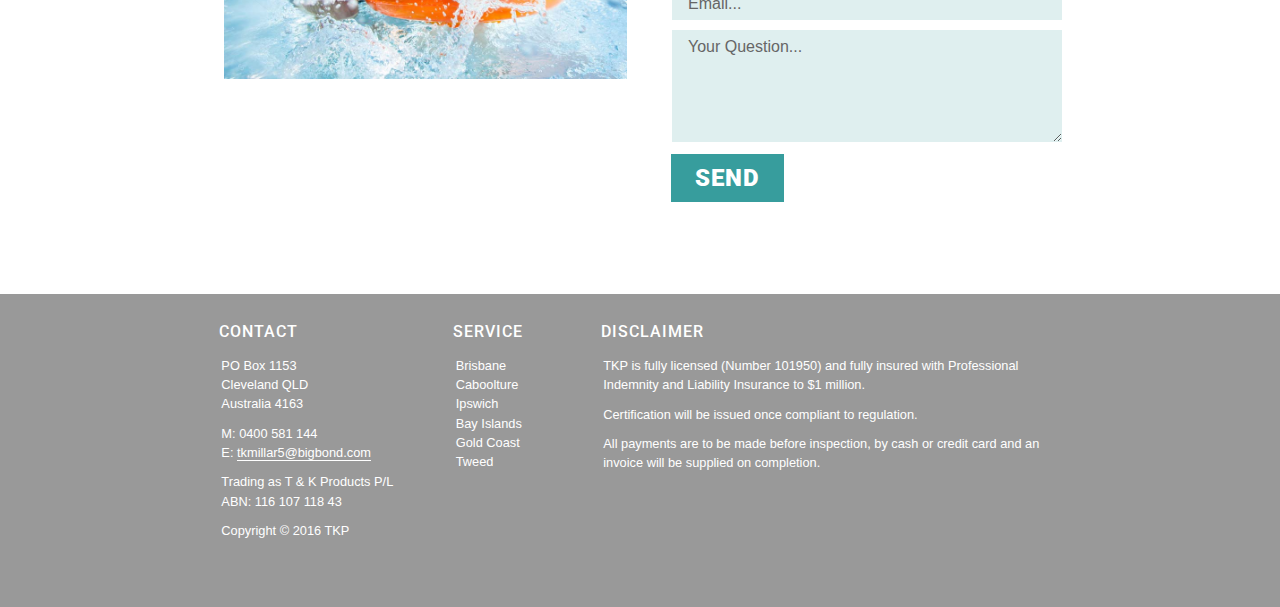
<file: unit_9/about-tkp.html>
<!DOCTYPE html>
<html>

	<head>
		<meta name="viewport" content="width=device-width, initial-scale=1">
		<title>TKP Pool Safety</title>
		<link rel="stylesheet" type="text/css" href="css/style.css">
		<!--[if lt IE 9]>
            <script src="bower_components/html5shiv/dist/html5shiv.js"></script>
        <![endif]-->
	</head>

	<body>
		<header class="clearfix">
			<div class="phone-wrapper">
				<div class="container">
					<section class="phone">
						<h2>Call Trevor Today on <span class="important">0400 581 144</span></h2>
					</section>
				</div>
			</div>
			<div class="nav-wrapper">
				<div class="container">
					<section class="navigation clearfix">
						<a class="image-link" href="index.html">
						<img class="logo" src="images/tkp-logo.png" alt="TKP Pool Safety Inspector Logo" title="TKP Pool Safety Inspector">
						</a>
						<label for="toggle">MENU</label>
            			<input type="checkbox" id="toggle">
						<nav id="default">
							<a href="about-tkp.html">About TKP</a>
							<a href="pool-safety-laws.html">Pool Safety Laws</a>
							<a href="pricing.html">Pricing</a>
							<a href="book-now.html">Book Now</a>
						</nav>
					</section>
				</div>
			</div>
		</header>

		<div class="intro-wrapper">
			<div id="header-image">
				<h1 class="secondary-h1"><span class="span-h1">About TKP</span></h1>
			</div>
		</div>
		
		<div class="article-wrapper">
			<div class="container clearfix">
				<section id="intro-text">
					<h3>At TKP Pool Safety Inspections our number one priority is to ensure your pool meets safety regulations. Being a small business run by a family man himself, Trevor Millar, means that we understand the importance of family and that when you are a home owner with a pool, you want to be secure in the knowledge that your pool area is safe for all the family to enjoy.</h3>
				</section>
			</div>
		</div>

		<div class="container">
		<section class="main clearfix">
			<section class="content-section">
				<h4>POOL SAFETY INSPECTIONS</h4>
				<p>If basic precautions are not put in place and safety regulations are not met, the risk of drowning increases significantly. It can be doing something as simple as, trimming away shrubs or moving furniture that is all you need to do, to make your pool safe. TKP Pool Safety Inspections is here to make it easy for you to meet safety regulations. We come to your property and make sure it's safe and complies with the current requirements.</p>
				<p>Our pool safety inspectors are licensed to carry out Pool Inspections, and will provide a pool safety certificate upon satisfactory completion of their visit. We also provide a free, pre-inspection checklist so you can get any remedial work carried out before the actual inspection. If you fail the safety inspection, we will work closely with you to get your pool up to the required standards.</p>
				<p class="final-p">If you have any questions or want more information on our services in the wider Brisbane and Gold Coast area, including Caboolture, Ipswich, the Bay Islands and down to the Tweed, please call us on 0400 581 144 or email <a href="mailto:tkmillar5@bigbond.com">tkmillar5@bigbond.com</a>.</p>
			</section>
			<section class="content-section">
				<h4>WHY OUR INSPECTORS?</h4>
				<ul>
				<li>We are fully licenced and insured</li>
			    <li>We offer flexible appointments with reliable service times (you don't need to be present for the inspection as long as we have pre-arranged access to the property)</li>
			    <li>Free checklist and advice provided before inspections</li>
			    <li>Prompt issuing of Compliance Certificate (once inspections are passed) and updating of the QLD Pool Safety Register</li>
			    <li>If a property is found to be non-compliant, a full detailed report including descriptions, photographs and recommendations for how to rectify the issues will be supplied</li>
			    <li>We accept most major payment methods including: Mastercard, Visa, American Express, Diners Club, &amp; EFT</li>
			    </ul>
			</section>
			</section>
		</div>

		<div class="container-2">
			<hr class="section-break">
		</div>

		<div class="container-second">
		<section class="main clearfix">
			<section class="content-section">
				<img class="story-image" src="images/pool-play.jpg" alt="Pool play time" title="Pool play time">
			</section>
			<section class="content-section">
			<div id="inputs">
                <h4>HAVE A QUESTION?</h4>
                <p>Please fill out the form below and we'll get back to you.</p>
                <form name="input" action="#" method="post">
            	    <input type="text" name="name" value="Name...">
            	    <input type="email" name="email" value="Email...">
            	    <textarea class="textarea" name="msg">Your Question...</textarea>
            	    <input id="send" name="send" value="Send" type="submit">
            	</form>
            </div>
            </section>
        </section>
		</div>

		<footer>
			<div class="footer-wrapper">
				<div class="container clearfix">
					<section id="column-contact">
						<h2>Contact</h2>
						<p>PO Box 1153<br>
						Cleveland QLD<br>
						Australia 4163</p>
						<p>M: 0400 581 144<br>
						E: <a href="mailto:tkmillar5@bigbond.com">tkmillar5@bigbond.com</a></p>
						<p>Trading as T &amp; K Products P/L<br>
						ABN: 116 107 118 43</p>
						<p>Copyright &copy; 2016 TKP</p>
					</section>
					<section id="column-copyright">
						<h2>SERVICE</h2>
						<p>Brisbane<br>
						Caboolture<br>
						Ipswich<br>
						Bay Islands<br>
						Gold Coast<br>
						Tweed</p>
					</section>
					<section id="column-disclaimer">
						<h2>Disclaimer</h2>
						<p>TKP is fully licensed (Number 101950) and fully insured with Professional Indemnity and Liability Insurance to $1 million.</p>
						<p>Certification will be issued once compliant to regulation.</p>
						<p>All payments are to be made before inspection, by cash or credit card and an invoice will be supplied on completion.</p>
					</section>
				</div>
				<div class="mobile-scroll">
					<hr class="bottom">
					<a href="#">BACK TO TOP</a>
				</div>
			</div>
		</footer>
		
	</body>
</html>
</file>
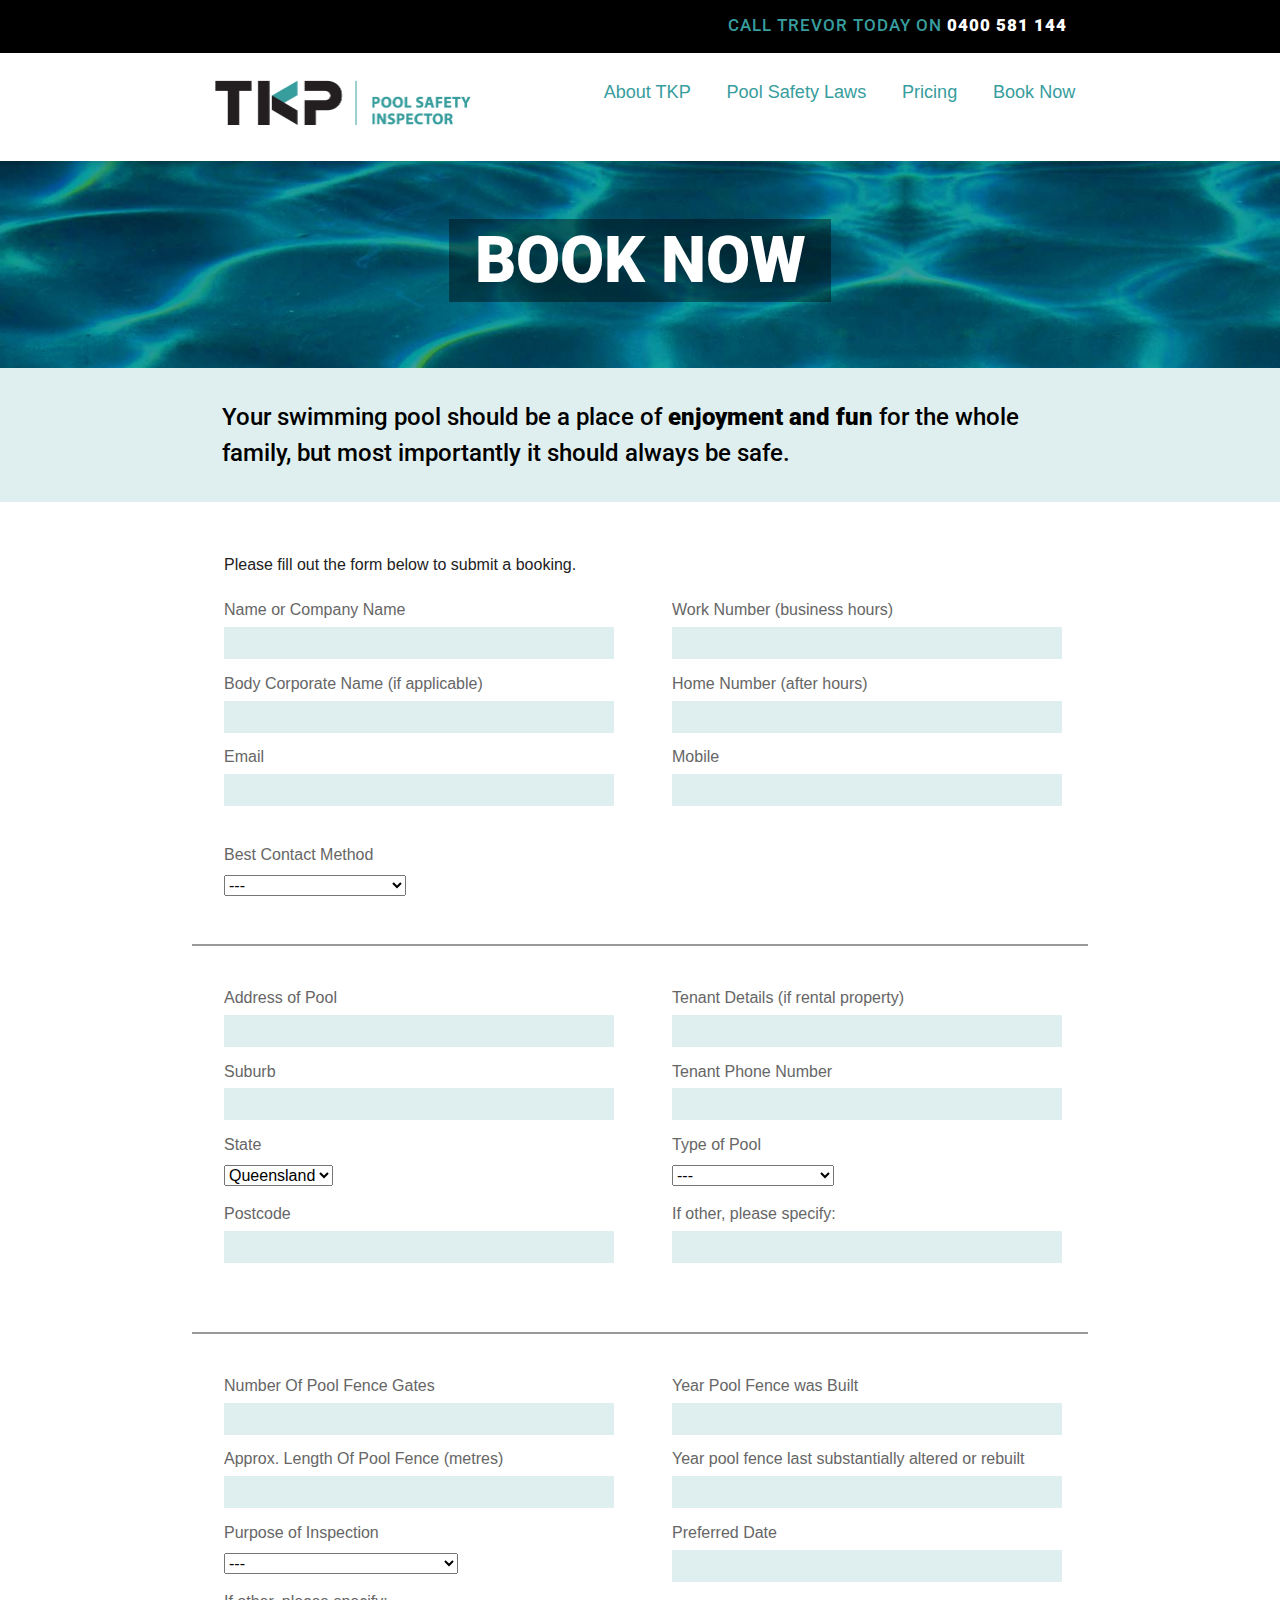
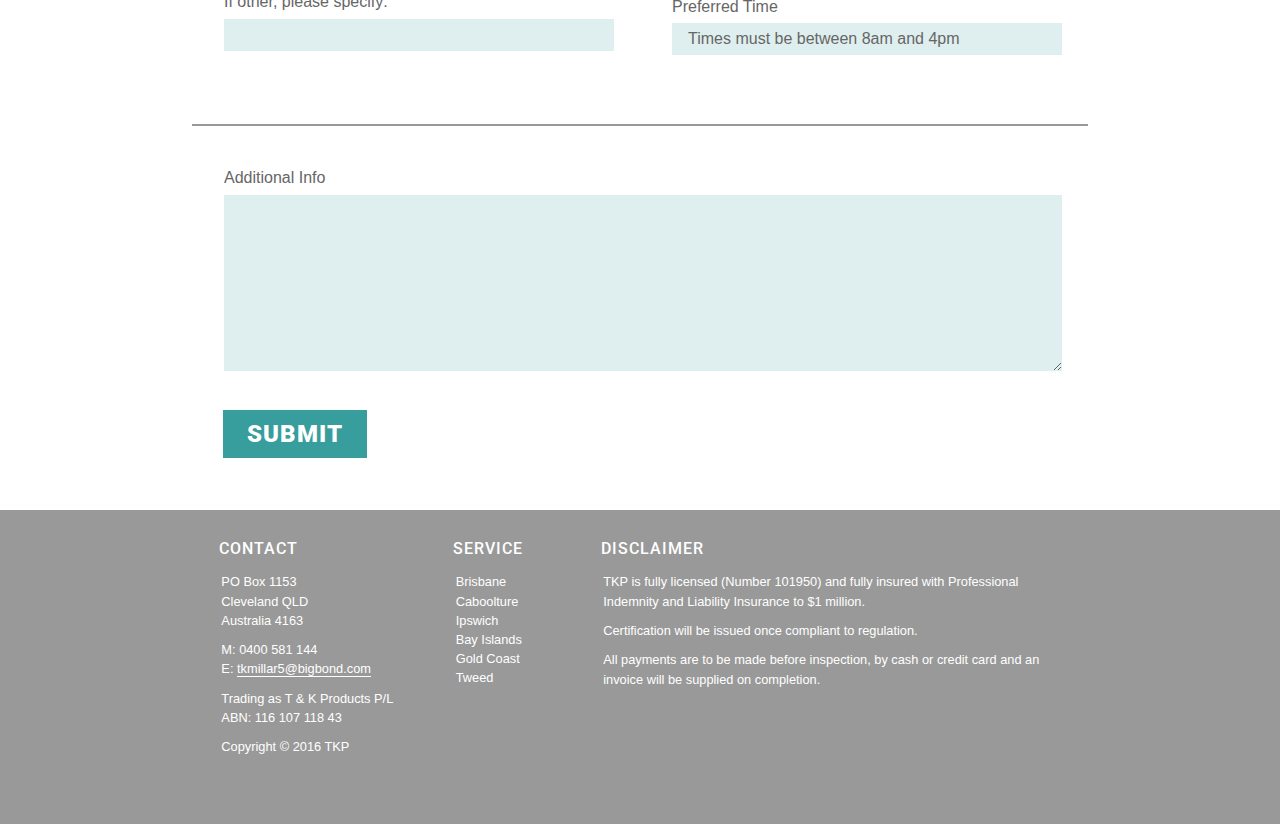
<file: unit_9/book-now.html>
<!DOCTYPE html>
<html>

	<head>
		<meta name="viewport" content="width=device-width, initial-scale=1">
		<title>TKP Pool Safety</title>
		<link rel="stylesheet" type="text/css" href="css/style.css">
		<!--[if lt IE 9]>
            <script src="bower_components/html5shiv/dist/html5shiv.js"></script>
        <![endif]-->
	</head>

	<body>
		<header class="clearfix">
			<div class="phone-wrapper">
				<div class="container">
					<section class="phone">
						<h2>Call Trevor Today on <span class="important">0400 581 144</span></h2>
					</section>
				</div>
			</div>
			<div class="nav-wrapper">
				<div class="container">
					<section class="navigation clearfix">
						<a class="image-link" href="index.html">
						<img class="logo" src="images/tkp-logo.png" alt="TKP Pool Safety Inspector Logo" title="TKP Pool Safety Inspector">
						</a>
						<label for="toggle">MENU</label>
            			<input type="checkbox" id="toggle">
						<nav id="default">
							<a href="about-tkp.html">About TKP</a>
							<a href="pool-safety-laws.html">Pool Safety Laws</a>
							<a href="pricing.html">Pricing</a>
							<a href="book-now.html">Book Now</a>
						</nav>
					</section>
				</div>
			</div>
		</header>

		<div class="intro-wrapper">
			<div id="header-image">
				<h1 class="secondary-h1"><span class="span-h1">Book Now</span></h1>
			</div>
		</div>
		
		<div class="article-wrapper">
			<div class="container clearfix">
				<section id="intro-text">
					<h3>Your swimming pool should be a place of <span class="highlight">enjoyment and fun</span> for the whole family, but most importantly it should always be safe.</h3>
				</section>
			</div>
		</div>

		<div class="container">
		<section class="main clearfix">
                <p>Please fill out the form below to submit a booking.</p>
                <form name="book now" action="#" method="post">
                <section class="content-section">
                	<p>Name or Company Name</p>
	            	<input type="text" name="name">
	            	<p>Body Corporate Name (if applicable)</p>
	            	<input type="text" name="body-corporate">
					<p>Email</p>
	            	<input type="email" name="email">
        	   </section>
        	   <section class="content-section">
        	   		<p>Work Number (business hours)</p>
	            	<input type="text" name="work-number">
            	   	<p>Home Number (after hours)</p>
	            	<input type="text" name="home-number">
					<p>Mobile</p>
	            	<input type="text" name="mobile">
        	    </section>
            	    <div class="dropdown">
	            	<p>Best Contact Method</p>
	            	    <select class="select-form" name="owner-contactmethod" aria-invalid="false"><option value="">---</option><option value="Home Phone Number">Home Phone Number</option><option value="Work Phone Number">Work Phone Number</option><option value="Mobile Phone Number">Mobile Phone Number</option><option value="Email">Email</option></select>
            	    </div>
				<div class="breakline">
				<hr class="section-break">
				</div>
				<section class="content-section">
                	<p>Address of Pool</p>
	            	<input type="text" name="address-of-pool">
	            	<p>Suburb</p>
	            	<input type="text" name="suburb">
					<div class="dropdown">
            	    <p>State</p>
            	    <select class="select-form" name="state" aria-invalid="false"><option value="">Queensland</option></select>
            	    <p>Postcode</p>
	            	<input type="text" name="other-inspection-purpose">
            	    </div>
        	   </section>
        	   <section class="content-section">
                	<p>Tenant Details (if rental property)</p>
	            	<input type="text" name="tenant-details">
	            	<p>Tenant Phone Number</p>
	            	<input type="text" name="tenant-number">
					<div class="dropdown">
	            	<p>Type of Pool</p>
	            	    <select class="select-form" name="type-of-pool" aria-invalid="false"><option value="">---</option><option value="Inground Pool">Inground Pool</option><option value="Above Ground Pool">Above Ground Pool</option><option value="Indoor Pool">Indoor Pool</option><option value="Spa">Spa</option><option value="Other">Other</option></select>
	            	<p>If other, please specify:</p>
	            	<input type="text" name="other-pool-type">
            	    </div>
        	   </section>
        	   <div class="breakline">
				<hr class="section-break">
				</div>
				<section class="content-section">
                	<p>Number Of Pool Fence Gates</p>
	            	<input type="text" name="pool-fence-number">
	            	<p>Approx. Length Of Pool Fence (metres)</p>
	            	<input type="text" name="pool-fence-length">
					<div class="dropdown">
	            	<p>Purpose of Inspection</p>
	            	    <select class="select-form" name="owner-contactmethod" aria-invalid="false"><option value="">---</option><option value="Upcoming Sale Of Property">Upcoming Sale Of Property</option><option value="Upcoming Lease Of Property">Upcoming Lease Of Property</option><option value="Tenancy Lease Renewal">Tenancy Lease Renewal</option><<option value="Body Corporate Resolution">Body Corporate Resolution</option><option value="Commercial Resolution">Commercial Resolution</option><option value="Just Complying With The Law">Just Complying With The Law</option><option value="Other">Other</option></select>
	            	<p>If other, please specify:</p>
	            	<input type="text" name="other-inspection-purpose">
            	    </div>
        	   </section>
        	   <section class="content-section">
                	<p>Year Pool Fence was Built</p>
	            	<input type="text" name="year-built">
	            	<p>Year pool fence last substantially altered or rebuilt</p>
	            	<input type="text" name="year-altered-rebuilt">
	            	<p>Preferred Date</p>
	            	<input type="text" name="preferred-date">
	            	<p>Preferred Time</p>
	            	<input type="text" name="preferred-time" value="Times must be between 8am and 4pm">
        	   </section>
        	   <div class="breakline">
				<hr class="section-break">
				</div>
				<section class="content-section-full">
					<p>Additional Info</p>
					<textarea class="textarea-booking" name="msg"></textarea>
					<input id="send" name="submit" value="Submit" type="submit">
				</section>
            	    
            	</form>
		</section>	
		</div>

		<footer>
			<div class="footer-wrapper">
				<div class="container clearfix">
					<section id="column-contact">
						<h2>Contact</h2>
						<p>PO Box 1153<br>
						Cleveland QLD<br>
						Australia 4163</p>
						<p>M: 0400 581 144<br>
						E: <a href="mailto:tkmillar5@bigbond.com">tkmillar5@bigbond.com</a></p>
						<p>Trading as T &amp; K Products P/L<br>
						ABN: 116 107 118 43</p>
						<p>Copyright &copy; 2016 TKP</p>
					</section>
					<section id="column-copyright">
						<h2>SERVICE</h2>
						<p>Brisbane<br>
						Caboolture<br>
						Ipswich<br>
						Bay Islands<br>
						Gold Coast<br>
						Tweed</p>
					</section>
					<section id="column-disclaimer">
						<h2>Disclaimer</h2>
						<p>TKP is fully licensed (Number 101950) and fully insured with Professional Indemnity and Liability Insurance to $1 million.</p>
						<p>Certification will be issued once compliant to regulation.</p>
						<p>All payments are to be made before inspection, by cash or credit card and an invoice will be supplied on completion.</p>
					</section>
				</div>
				<div class="mobile-scroll">
					<hr class="bottom">
					<a href="#">BACK TO TOP</a>
				</div>
			</div>
		</footer>
		
	</body>
</html>
</file>
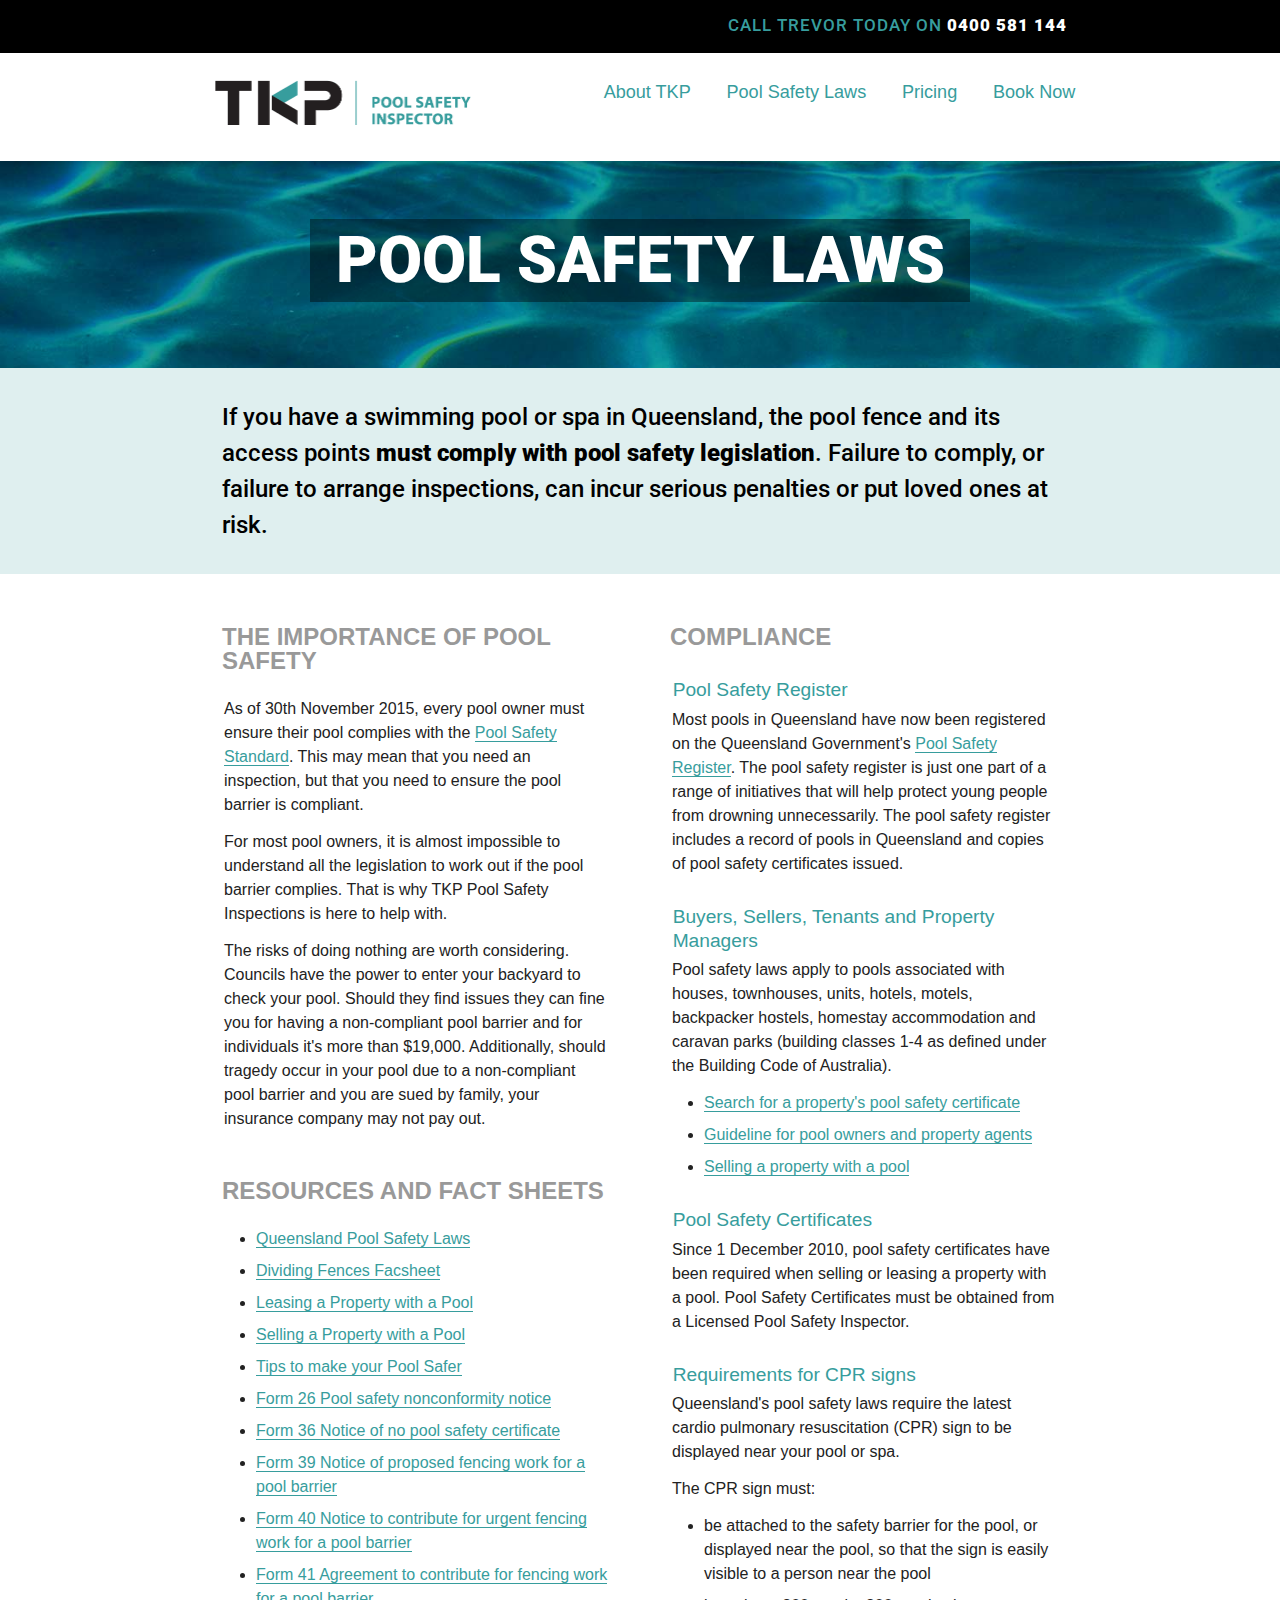
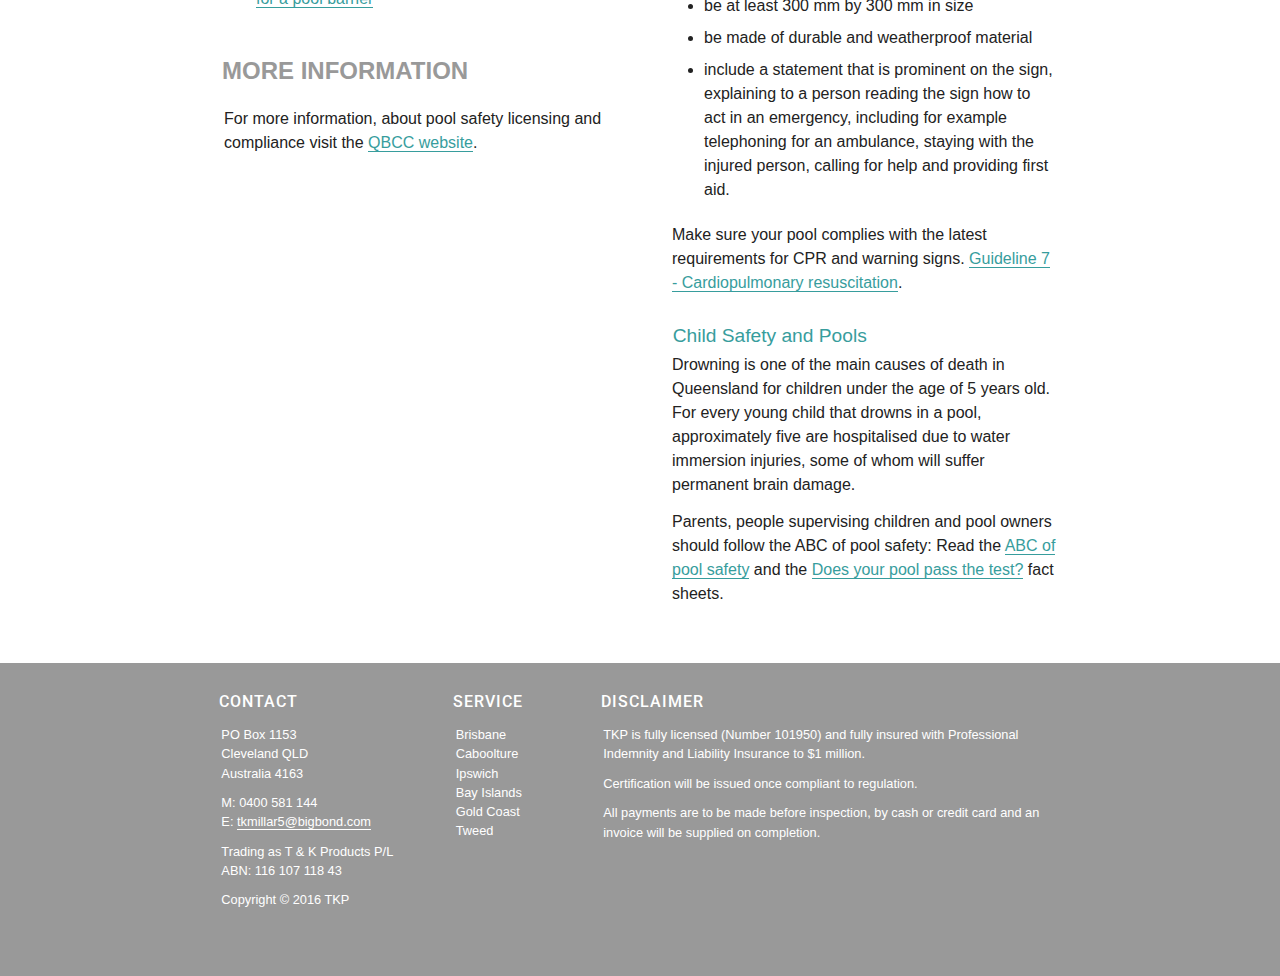
<file: unit_9/pool-safety-laws.html>
<!DOCTYPE html>
<html>

	<head>
		<meta name="viewport" content="width=device-width, initial-scale=1">
		<title>TKP Pool Safety</title>
		<link rel="stylesheet" type="text/css" href="css/style.css">
		<!--[if lt IE 9]>
            <script src="bower_components/html5shiv/dist/html5shiv.js"></script>
        <![endif]-->
	</head>

	<body>
		<header class="clearfix">
			<div class="phone-wrapper">
				<div class="container">
					<section class="phone">
						<h2>Call Trevor Today on <span class="important">0400 581 144</span></h2>
					</section>
				</div>
			</div>
			<div class="nav-wrapper">
				<div class="container">
					<section class="navigation clearfix">
						<a class="image-link" href="index.html">
						<img class="logo" src="images/tkp-logo.png" alt="TKP Pool Safety Inspector Logo" title="TKP Pool Safety Inspector">
						</a>
						<label for="toggle">MENU</label>
            			<input type="checkbox" id="toggle">
						<nav id="default">
							<a href="about-tkp.html">About TKP</a>
							<a href="pool-safety-laws.html">Pool Safety Laws</a>
							<a href="pricing.html">Pricing</a>
							<a href="book-now.html">Book Now</a>
						</nav>
					</section>
				</div>
			</div>
		</header>

		<div class="intro-wrapper">
			<div id="header-image">
				<h1 class="secondary-h1"><span class="span-h1">Pool Safety Laws</span></h1>
			</div>
		</div>
		
		<div class="article-wrapper">
			<div class="container clearfix">
				<section id="intro-text">
					<h3>If you have a swimming pool or spa in Queensland, the pool fence and its access points <span class="highlight">must comply with pool safety legislation</span>. Failure to comply, or failure to arrange inspections, can incur serious penalties or put loved ones at risk.</h3>
				</section>
			</div>
		</div>

		<div class="container">
		<section class="main clearfix">
			<section class="content-section">
				<h4>THE IMPORTANCE OF POOL SAFETY</h4>
				<p>As of 30th November 2015, every pool owner must ensure their pool complies with the <a href="files/QDCMP3.4SwimmingPoolBarriers.pdf" type="application/pdf;" title="QDCMP 3.4 Swimming Pool Barriers" target="_blank">Pool Safety Standard</a>. This may mean that you need an inspection, but that you need to ensure the pool barrier is compliant.</p>
				<p>For most pool owners, it is almost impossible to understand all the legislation to work out if the pool barrier complies. That is why TKP Pool Safety Inspections is here to help with.</p>
				<p>The risks of doing nothing are worth considering. Councils have the power to enter your backyard to check your pool. Should they find issues they can fine you for having a non-compliant pool barrier and for individuals it's more than $19,000. Additionally, should tragedy occur in your pool due to a non-compliant pool barrier and you are sued by family, your insurance company may not pay out.</p>
				<h4>Resources and Fact Sheets</h4>
				<ul>
				<li><a href="files/QueenslandPoolSafetyLawsFactsheet.pdf" type="application/pdf;" title="Queensland Pool Safety Laws" target="blank">Queensland Pool Safety Laws</a></li>
				<li><a href="files/PoolSafetyDividingFencesFactSheet.pdf" type="application/pdf;" title="Pool Safety Dividing Fences FactSheet" target="_blank">Dividing Fences Facsheet</a></li>
				<li><a href="files/Leasing_a_property_with_a_pool.pdf" type="application/pdf;" title="Leasing a Property with a Pool" target="_blank">Leasing a Property with a Pool</a></li>
				<li><a href="files/Selling_a_property_with_a_pool.pdf" type="application/pdf;" title="Selling a property with a pool" target="_blank">Selling a Property with a Pool</a></li>
				<li><a href="files/GTipsMakePoolSafer.pdf" type="application/pdf;" title="Tips to make your Pool Safer" target="_blank">Tips to make your Pool Safer</a></li>
				<li><a href="files/Form26_pool_safety_nonconformity.pdf" type="application/pdf;" title="Form 26 Pool safety nonconformity notice" target="_blank">Form 26 Pool safety nonconformity notice</a></li>
				<li><a href="files/Form36-NoticeOfNoPoolSafetyCertificate.pdf" type="application/pdf;" title="Form 36 Notice of no pool safety certificate" target="blank">Form 36 Notice of no pool safety certificate</a></li>
				<li><a href="files/Form39.pdf" type="application/pdf;" title="Form 39 Notice of proposed fencing work for a pool barrier" target="_blank">Form 39 Notice of proposed fencing work for a pool barrier</a></li>
				<li><a href="files/Form40.pdf" type="application/pdf;" title="Form 40 Notice to contribute for urgent fencing work for a pool barrier" target="_blank">Form 40 Notice to contribute for urgent fencing work for a pool barrier</a></li>
				<li><a href="files/Form41.pdf" type="application/pdf;" title="Form 41 Agreement to contribute for fencing work for a pool barrier" target="blank">Form 41 Agreement to contribute for fencing work for a pool barrier</a></li>
				</ul>
				<h4>MORE INFORMATION</h4>
				<p>For more information, about pool safety licensing and compliance visit the <a href="http://www.hpw.qld.gov.au/construction/BuildingPlumbing/PoolSafety/Pages/default.aspx" target="blank">QBCC website</a>.</p>
			</section>
			<section class="content-section">
				<h4>COMPLIANCE</h4>
				<h5 class="compliance">Pool Safety Register</h5>
				<p>Most pools in Queensland have now been registered on the Queensland Government's <a href="https://www.smarteda.qld.gov.au/pools/properties/propertySearch.action" taregt="blank">Pool Safety Register</a>. The pool safety register is just one part of a range of initiatives that will help protect young people from drowning unnecessarily. The pool safety register includes a record of pools in Queensland and copies of pool safety certificates issued.</p>
				<h5 class="compliance">Buyers, Sellers, Tenants and Property Managers</h5>
				<p>Pool safety laws apply to pools associated with houses, townhouses, units, hotels, motels, backpacker hostels, homestay accommodation and caravan parks (building classes 1-4 as defined under the Building Code of Australia).</p>
				<ul>
				<li><a href="https://www.smarteda.qld.gov.au/pools/properties/propertySearch.action" target="blank">Search for a property's pool safety certificate</a></li>
				<li><a href="files/GuidelinesForPoolOwnersAndPropertyAgents.pdf" type="application/pdf;" title="Guidelines for Pool Owners and Property Agents" target="_blank">Guideline for pool owners and property agents</a></li>
				<li><a href="files/Selling_a_property_with_a_pool.pdf" type="application/pdf;" title="Selling a property with a pool" target="_blank">Selling a property with a pool</a></li>
				</ul>
				<h5 class="compliance">Pool Safety Certificates</h5>
				<p>Since 1 December 2010, pool safety certificates have been required when selling or leasing a property with a pool. Pool Safety Certificates must be obtained from a Licensed Pool Safety Inspector.</p>
				<h5 class="compliance">Requirements for CPR signs</h5>
				<p>Queensland's pool safety laws require the latest cardio pulmonary resuscitation (CPR) sign to be displayed near your pool or spa.</p>
				<p>The CPR sign must:</p>
				<ul>
					<li>be attached to the safety barrier for the pool, or displayed near the pool, so that the sign is easily visible to a person near the pool</li>
				    <li>be at least 300 mm by 300 mm in size</li>
				    <li>be made of durable and weatherproof material</li>
				    <li>include a statement that is prominent on the sign, explaining to a person reading the sign how to act in an emergency, including for example telephoning for an ambulance, staying with the injured person, calling for help and providing first aid.</li>
				</ul>
				<p>Make sure your pool complies with the latest requirements for CPR and warning signs. <a href="files/CardiopulmonaryResuscitationSignGuideline.pdf" type="application/pdf;" title="Guideline 7 - Cardiopulmonary resuscitation" target="_blank">Guideline 7 - Cardiopulmonary resuscitation</a>.</p>
				<h5 class="compliance">Child Safety and Pools</h5>
				<p>Drowning is one of the main causes of death in Queensland for children under the age of 5 years old. For every young child that drowns in a pool, approximately five are hospitalised due to water immersion injuries, some of whom will suffer permanent brain damage.</p>
				<p>Parents, people supervising children and pool owners should follow the ABC of pool safety: Read the <a href="files/TheABCOfPoolSafety.pdf" type="application/pdf;" title="The ABC Of Pool Safety" target="_blank">ABC of pool safety</a> and the <a href="files/PoolSafetyDoesYourPoolPassTheTestFactSheet.pdf" type="application/pdf;" title="Does Your Pool Pass the Test Fact Sheet" target="_blank">Does your pool pass the test?</a> fact sheets.</p>
			</section>
		</section>
		</div>

		<footer>
			<div class="footer-wrapper">
				<div class="container clearfix">
					<section id="column-contact">
						<h2>Contact</h2>
						<p>PO Box 1153<br>
						Cleveland QLD<br>
						Australia 4163</p>
						<p>M: 0400 581 144<br>
						E: <a href="mailto:tkmillar5@bigbond.com">tkmillar5@bigbond.com</a></p>
						<p>Trading as T &amp; K Products P/L<br>
						ABN: 116 107 118 43</p>
						<p>Copyright &copy; 2016 TKP</p>
					</section>
					<section id="column-copyright">
						<h2>SERVICE</h2>
						<p>Brisbane<br>
						Caboolture<br>
						Ipswich<br>
						Bay Islands<br>
						Gold Coast<br>
						Tweed</p>
					</section>
					<section id="column-disclaimer">
						<h2>Disclaimer</h2>
						<p>TKP is fully licensed (Number 101950) and fully insured with Professional Indemnity and Liability Insurance to $1 million.</p>
						<p>Certification will be issued once compliant to regulation.</p>
						<p>All payments are to be made before inspection, by cash or credit card and an invoice will be supplied on completion.</p>
					</section>
				</div>
				<div class="mobile-scroll">
					<hr class="bottom">
					<a href="#">BACK TO TOP</a>
				</div>
			</div>
		</footer>
		
	</body>
</html>
</file>
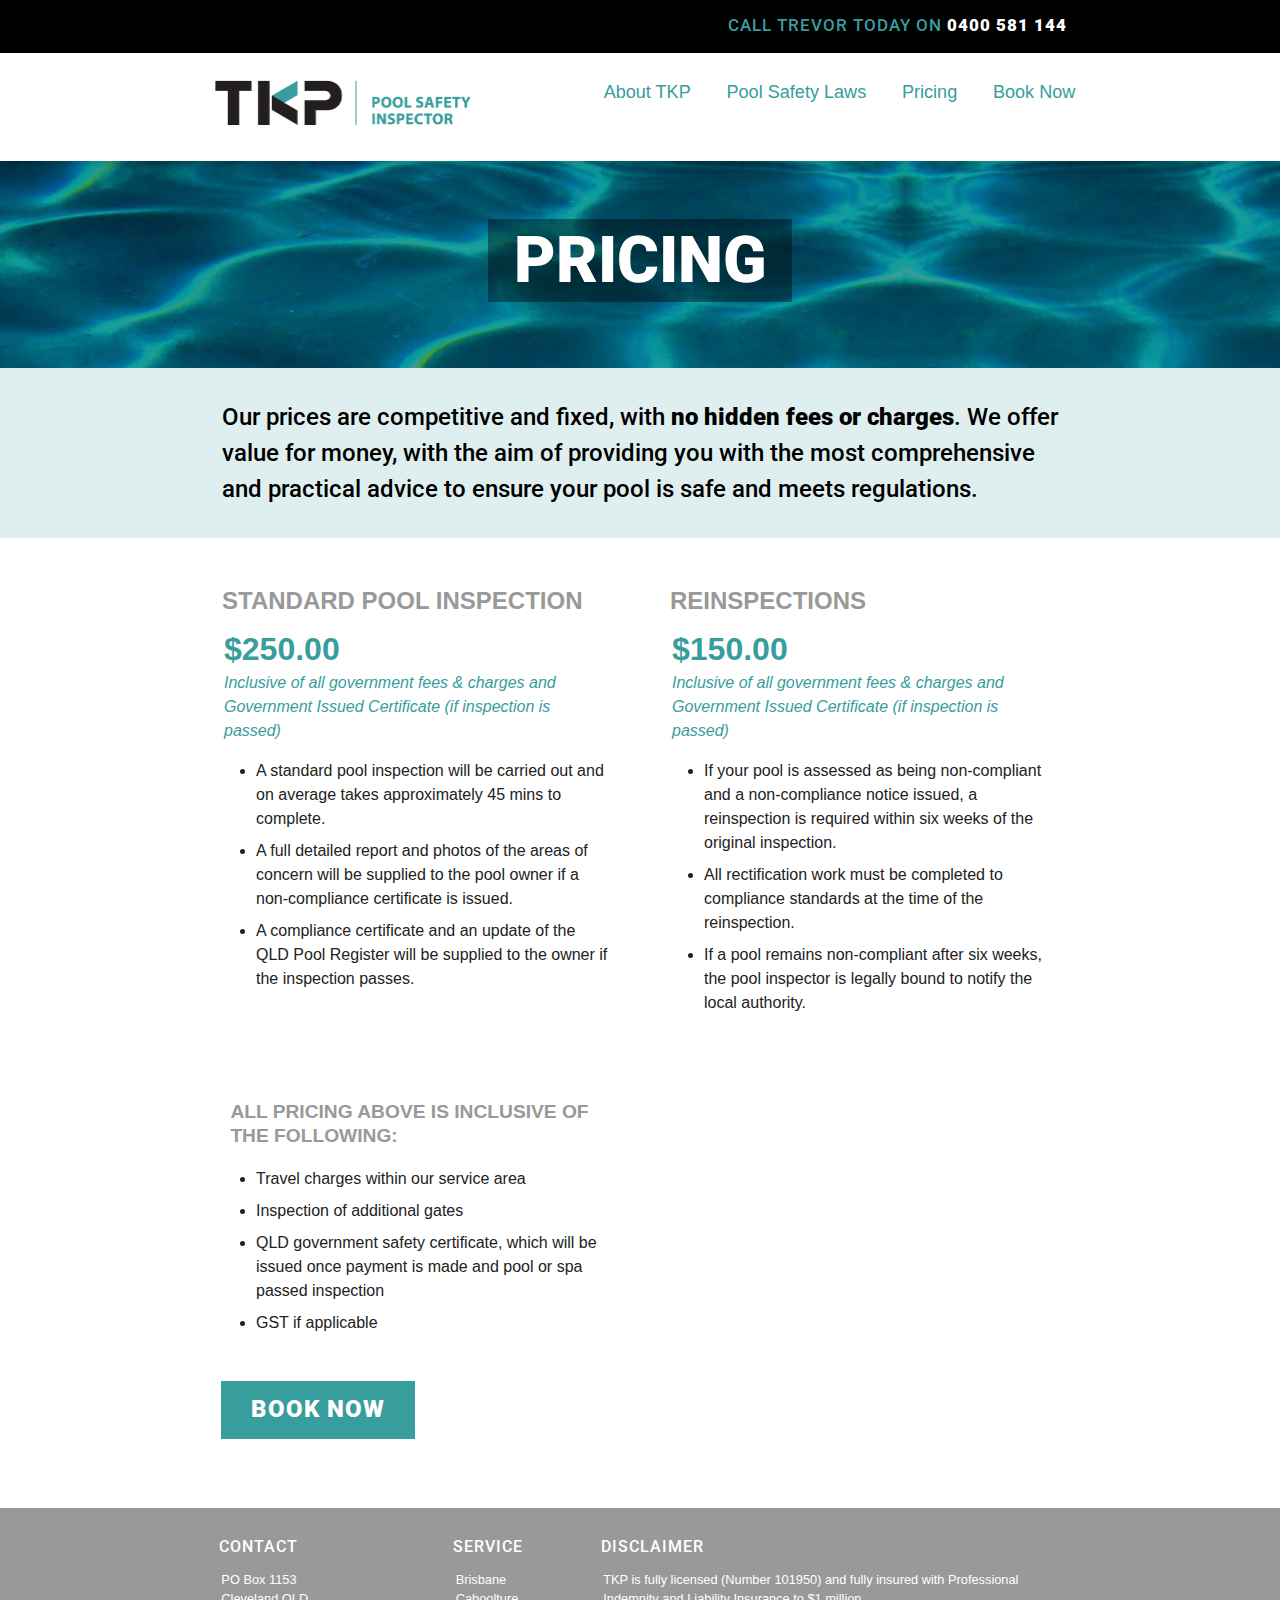
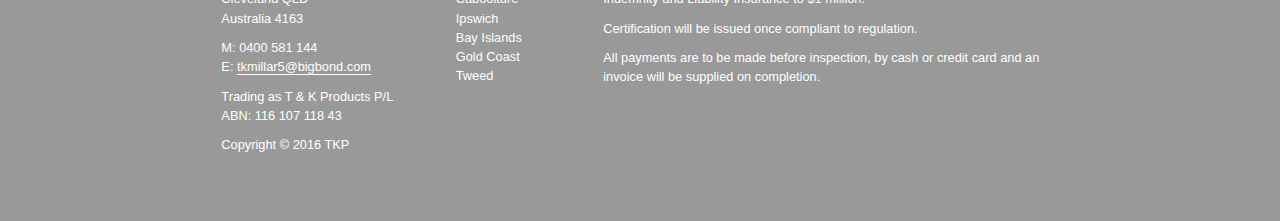
<file: unit_9/pricing.html>
<!DOCTYPE html>
<html>

	<head>
		<meta name="viewport" content="width=device-width, initial-scale=1">
		<title>TKP Pool Safety</title>
		<link rel="stylesheet" type="text/css" href="css/style.css">
		<!--[if lt IE 9]>
            <script src="bower_components/html5shiv/dist/html5shiv.js"></script>
        <![endif]-->
	</head>

	<body>
		<header class="clearfix">
			<div class="phone-wrapper">
				<div class="container">
					<section class="phone">
						<h2>Call Trevor Today on <span class="important">0400 581 144</span></h2>
					</section>
				</div>
			</div>
			<div class="nav-wrapper">
				<div class="container">
					<section class="navigation clearfix">
						<a class="image-link" href="index.html">
						<img class="logo" src="images/tkp-logo.png" alt="TKP Pool Safety Inspector Logo" title="TKP Pool Safety Inspector">
						</a>
						<label for="toggle">MENU</label>
            			<input type="checkbox" id="toggle">
						<nav id="default">
							<a href="about-tkp.html">About TKP</a>
							<a href="pool-safety-laws.html">Pool Safety Laws</a>
							<a href="pricing.html">Pricing</a>
							<a href="book-now.html">Book Now</a>
						</nav>
					</section>
				</div>
			</div>
		</header>

		<div class="intro-wrapper">
			<div id="header-image">
				<h1 class="secondary-h1"><span class="span-h1">Pricing</span></h1>
			</div>
		</div>
		
		<div class="article-wrapper">
			<div class="container clearfix">
				<section id="intro-text">
					<h3>Our prices are competitive and fixed, with <span class="highlight">no hidden fees or charges</span>. We offer value for money, with the aim of providing you with the most comprehensive and practical advice to ensure your pool is safe and meets regulations.
					</h3>
				</section>
			</div>
		</div>

		<div class="container">
		<section class="main clearfix">
			<section class="content-section">
				<h4>Standard Pool Inspection</h4>
				<h5>$250.00</h5>
				<p class="italic-note">Inclusive of all government fees &amp; charges and Government Issued Certificate (if inspection is passed)</p>
				<ul>
					<li>A standard pool inspection will be carried out and on average takes approximately 45 mins to complete.</li>
					<li>A full detailed report and photos of the areas of concern will be supplied to the pool owner if a non-compliance certificate is issued.</li>
					<li>A compliance certificate and an update of the QLD Pool Register will be supplied to the owner if the inspection passes.</li>
				</ul>
			</section>
			<section class="content-section">
				<h4>Reinspections</h4>
				<h5>$150.00</h5>
				<p class="italic-note">Inclusive of all government fees &amp; charges and Government Issued Certificate (if inspection is passed)</p>
				<ul>
					<li>If your pool is assessed as being non-compliant and a non-compliance notice issued, a reinspection is required within six weeks of the original inspection.</li>
					<li>All rectification work must be completed to compliance standards at the time of the reinspection.</li>
					<li>If a pool remains non-compliant after six weeks, the pool inspector is legally bound to notify the local authority.</li>
				</ul>
			</section>
		</section>
		<section class="main clearfix">
			<section class="content-section">
				<h6>All pricing above is inclusive of the following:</h6>
				<ul>
				<li>Travel charges within our service area</li>
				<li>Inspection of additional gates</li>
				<li>QLD government safety certificate, which will be issued once payment is made and pool or spa passed inspection</li>
				<li>GST if applicable</li>
				</ul>

				<a class="button" href="#">Book Now</a>
			</section>
		</section>	
		</div>

		<footer>
			<div class="footer-wrapper">
				<div class="container clearfix">
					<section id="column-contact">
						<h2>Contact</h2>
						<p>PO Box 1153<br>
						Cleveland QLD<br>
						Australia 4163</p>
						<p>M: 0400 581 144<br>
						E: <a href="mailto:tkmillar5@bigbond.com">tkmillar5@bigbond.com</a></p>
						<p>Trading as T &amp; K Products P/L<br>
						ABN: 116 107 118 43</p>
						<p>Copyright &copy; 2016 TKP</p>
					</section>
					<section id="column-copyright">
						<h2>SERVICE</h2>
						<p>Brisbane<br>
						Caboolture<br>
						Ipswich<br>
						Bay Islands<br>
						Gold Coast<br>
						Tweed</p>
					</section>
					<section id="column-disclaimer">
						<h2>Disclaimer</h2>
						<p>TKP is fully licensed (Number 101950) and fully insured with Professional Indemnity and Liability Insurance to $1 million.</p>
						<p>Certification will be issued once compliant to regulation.</p>
						<p>All payments are to be made before inspection, by cash or credit card and an invoice will be supplied on completion.</p>
					</section>
				</div>
				<div class="mobile-scroll">
					<hr class="bottom">
					<a href="#">BACK TO TOP</a>
				</div>
			</div>
		</footer>
		
	</body>
</html>
</file>
<file: unit_1/css/style.css>
body {
	background-color: #000000;
	font-family: Arial, sans-serif;
}

h1,a {
	color: #ffffff;
}

p,ul {
	color: #389e9e;
}
</file>
<file: unit_3/css/style.css>
*	{
	padding: 0px;
	margin: 0px;
}

header	{
	padding: 20px;
}

body {
	background-color: #ffffff;
	font-family: Arial, sans-serif;
	line-height: 1.3;
}

main {
	padding: 20px;
}

footer	{
	padding: 30px;
	background: #999999;
}

a {
	color: #379d9d;
}

p, ul {
	color: #222222;
	font-size: 16px;
}

p	{
	margin-bottom: 10px;
}

ul	{
	margin-left: 40px;
}

img {
	width: 100%;
}

h1	{
	text-transform: uppercase;
	color: #379d9d;
	font-size: 60px;
	margin-top: 20px;
	margin-left: 20px;
}


h3	{
	font-size: 24px;
	font-weight: normal;
}

h4	{
	color: #999999;
	font-size: 20px;
	margin-bottom: 10px;
}

h3, ul	{
	margin-bottom: 20px;
}

nav a	{
	color: #379d9d;
	margin-left: 10px;
	padding: 10px;
	text-decoration: none;
	min-width: 100px;
	text-align: center;
	float: right;
}

nav a:hover	{
	color: #222222;
	text-decoration: underline;
}

.highlight	{
	font-weight: bold;
}

.logo	{
	height: 45px; 
	width: 256px;
	float: left;
}

.button	{
	color: #ffffff;
	background-color: #379d9d;
	padding: 10px 20px;
	text-align: center;
	text-decoration: none;
	font-size: 20px;
	text-transform: uppercase;
	line-height: 4;
}

.button:hover	{
	background-color: #2C7D7D;
	text-decoration: underline;
}

.footer	{
	color: #ffffff;
	font-size: 12px;
}

#important	{
	font-weight: bold;
	color: #ffffff;
}

#phone	{
	padding: 20px;
	text-align: right;
	text-transform: uppercase;
	background: #000000;
	color: #379d9d;
}

#call	{
	color: #379d9d;
}

#navigation	{
	min-height: 60px;
}
</file>
<file: unit_4/css/style.css>
@import url(https://fonts.googleapis.com/css?family=Roboto:500,900);

*	{
	padding: 0em;
	margin: 0em;
}

header	{
	position: fixed;
	width: 100%;
	background-color: #fff;
	margin: 0em;
}

body {
	background-color: #fff;
	font-family: Arial, sans-serif;
	font-size: 16px;
	line-height: 1.5em;
}

footer	{
	padding: 1.8em 1.25em;
	background: #999;
}

a {
	color: #379d9d;
	text-decoration: none;
	border-bottom: 1px solid #379d9d;
}

p, ul {
	color: #222;
	padding: 0em 1.25em;
}

p	{
	margin-bottom: 0.8em;
}

ul	{
	margin-left: 3em;
}

img {
	width: 100%;
	padding: 0em 1.25em;
}

h1, h2, h3 {
    font-family: 'Roboto', sans-serif;
}

h1	{
	text-transform: uppercase;
	color: #fff;
	font-size: 6em;
	margin-top: 0.3em;
	margin-bottom: 0.3em;
    font-weight: 900;
    padding: 0em 1.25em;
    line-height: 0.9em;
}

h2	{
	font-size: 1.15em;
	font-weight: 500;
	letter-spacing: 1px;
	padding: 0em 1.25em;
}

h3	{
	font-size: 1.5em;
	line-height: 1.5em;
	font-weight: 500;
	margin-top: 1.3em;
	padding: 0em 1.25em;
}

h4	{
	color: #999;
	font-size: 1.2em;
	margin-bottom: 1em;
	padding: 0em 1.25em;
}

h3, ul	{
	margin-bottom: 1.3em;
}

nav a	{
	color: #379d9d;
	margin-left: 2em;
	margin-right: 1.25em;
	text-decoration: none;
	text-align: center;
	float: right;
	border: none;
	display: inline-block;
	padding: 0em;
}

nav a:hover	{
	color: #222;
	text-decoration: none;
	border-bottom: 1px solid #222;
}

.span-h1 {
	background: rgba(0,0,0,0.4);
    display: inline-block;
	padding: 0.2em 0.4em;
}

.main {
	padding: 1.25em 0em;
}

.highlight {
	font-weight: 900;
}

.logo	{
	height: 45px; 
	width: 256px;
	float: left;
}

.button	{
	color: #fff;
	background-color: #379d9d;
	padding: 0.6em 1.25em;
	text-align: center;
	text-decoration: none;
	font-size: 1.2em;
	text-transform: uppercase;
	line-height: 4.5em;
	font-family: 'Roboto', sans-serif;
	font-weight: 900;
	letter-spacing: 1px;
	margin: 0em 1.25em;
}

.button:hover	{
	background-color: #2C7D7D;
	text-decoration: underline;
}

.phone	{
	padding: 1em 0em;
	text-align: right;
	text-transform: uppercase;
	background: #000;
	color: #379d9d;
	margin: 0em;
	font-size: 0.9em;
}

.important	{
	font-weight: 900;
	color: #fff;
}

.navigation	{
	min-height: 3em;
	font-size: 18px;
	padding: 1.5em 0em;
	margin-top: 0em;
}

.footer-wrapper	{
	width:100%;
	background-color: #999;
	min-height: 16em;
}

.footer-wrapper p	{
	font-size: 0.8em;
	margin-bottom: 0.8em;
	line-height: 1.5em; 
	color: #fff;
}

.footer-wrapper h2	{
	font-size: 1em;
	margin: 0.8em 0em;
	line-height: 1.3em;
	text-transform: uppercase; 
	color: #fff;
}

.phone-wrapper {
	width:100%;
	background: #000;
}

.nav-wrapper {
	width:100%;
	background: #fff;
	box-shadow: 0px 0px 8px 2px rgba(0,0,0,0.2);
}

.container {
	max-width: 1000px;
    margin: 0 auto;
}

.column-footer {
	float: left;
	width: 33.33%;
	text-align: left;
	background-color: #999;
	color: #fff;
	display: inline;
	padding-top: 1em;
}

.column-footer a {
	color: #fff;
	text-decoration: none;
	border-bottom: 1px solid #fff;
}

#hero-image {
    background: url(../images/girl-in-pool.jpg);
    height: 28em;
    width: 100%;
    background-size: cover;
    text-align: center;
    padding-top: 18.2em;
}
</file>
<file: unit_5/css/style.css>
@import url(https://fonts.googleapis.com/css?family=Roboto:500,900);

*	{
	padding: 0em;
	margin: 0em;
}

header	{
	position: fixed;
	width: 100%;
	background-color: #fff;
	margin: 0em;
}

body {
	background-color: #fff;
	font-family: Arial, sans-serif;
	font-size: 16px;
	line-height: 1.5em;
}

footer	{
	padding: 1.8em 1.25em;
	background: #999;
}

a {
	color: #379d9d;
	text-decoration: none;
	border-bottom: 1px solid #379d9d;
}

p, ul {
	color: #222;
	padding: 0em 1.25em;
}

p	{
	margin-bottom: 0.8em;
}

ul	{
	margin-left: 3em;
}

img {
	width: 100%;
	padding: 0em 1.25em;
}

h1, h2, h3 {
    font-family: 'Roboto', sans-serif;
}

h1	{
	text-transform: uppercase;
	color: #fff;
	font-size: 6em;
	margin-top: 0.3em;
	margin-bottom: 0.3em;
    font-weight: 900;
    padding: 0em 1.25em;
    line-height: 0.9em;
}

h2	{
	font-size: 1.15em;
	font-weight: 500;
	letter-spacing: 1px;
	padding: 0em 1.25em;
}

h3	{
	font-size: 1.5em;
	line-height: 1.5em;
	font-weight: 500;
	margin-top: 1.3em;
	padding: 0em 1.25em;
}

h4	{
	color: #999;
	font-size: 1.2em;
	margin-bottom: 1em;
	padding: 0em 1.25em;
}

h3, ul	{
	margin-bottom: 1.3em;
}

nav a	{
	color: #379d9d;
	margin-left: 2em;
	margin-right: 1.25em;
	text-decoration: none;
	text-align: center;
	float: right;
	border: none;
	display: inline-block;
	padding: 0em;
}

nav a:hover	{
	color: #222;
	text-decoration: none;
	border-bottom: 1px solid #222;
}

footer {
	background-color: #999;
}

.span-h1 {
	background: rgba(0,0,0,0.4);
    display: inline-block;
	padding: 0.2em 0.4em;
}

.main {
	padding: 1.25em 0em;
}

.highlight {
	font-weight: 900;
}

.logo	{
	height: 45px; 
	width: 256px;
	float: left;
}

.button	{
	color: #fff;
	background-color: #379d9d;
	padding: 0.6em 1.25em;
	text-align: center;
	text-decoration: none;
	font-size: 1.2em;
	text-transform: uppercase;
	line-height: 4.5em;
	font-family: 'Roboto', sans-serif;
	font-weight: 900;
	letter-spacing: 1px;
	margin: 0em 1.25em;
}

.button:hover	{
	background-color: #2C7D7D;
	text-decoration: underline;
}

.phone	{
	padding: 1em 0em;
	text-align: right;
	text-transform: uppercase;
	background: #000;
	color: #379d9d;
	margin: 0em;
	font-size: 0.9em;
}

.important	{
	font-weight: 900;
	color: #fff;
}

.navigation	{
	min-height: 3em;
	font-size: 18px;
	padding: 1.5em 0em;
	margin-top: 0em;
}

.article-wrapper {
	width:100%;
	background-color: #DFEFEF;
	padding: 0.5em 0;
	margin-bottom: 1.5em;
	min-height: 9em;
}

.article-icon {
	float: left;
	display: inline;
	margin-right: 1.5em;
	height: 91px; 
	width: 100px;
}

.footer-wrapper	{
	width:100%;
	min-height: 16em;
}

.footer-wrapper p	{
	font-size: 0.8em;
	margin-bottom: 0.8em;
	line-height: 1.5em; 
	color: #fff;
}

.footer-wrapper h2	{
	font-size: 1em;
	padding: 0.8em;
	line-height: 1.3em;
	text-transform: uppercase; 
	color: #fff;
}

.phone-wrapper {
	width:100%;
	background: #000;
}

.nav-wrapper {
	width:100%;
	background: #fff;
	box-shadow: 0px 0px 8px 2px rgba(0,0,0,0.2);
}

.container {
	max-width: 1000px;
    margin: 0 auto;
}

.column-footer {
	float: left;
	width: 33.33%;
	text-align: left;
	background-color: #999;
	color: #fff;
	display: inline;
	padding-top: 1em;
}

.column-footer a {
	color: #fff;
	text-decoration: none;
	border-bottom: 1px solid #fff;
}

#hero-image {
    background: url(../images/girl-in-pool.jpg);
    height: 28em;
    width: 100%;
    background-size: cover;
    text-align: center;
    padding-top: 18.2em;
}

#important-notes {
	padding: 1.25em 0em;
}
</file>
<file: unit_6/css/style.css>
@import url(https://fonts.googleapis.com/css?family=Roboto:500,900);

*	{
	padding: 0em;
	margin: 0em;
}

header	{
	position: fixed;
	width: 100%;
	background-color: #fff;
	margin: 0em;
}

body {
	background-color: #fff;
	font-family: Arial, sans-serif;
	font-size: 16px;
	line-height: 1.5em;
}

footer	{
	padding: 1.8em 1.25em;
	background: #999;
}

a {
	color: #379d9d;
	text-decoration: none;
	border-bottom: 1px solid #379d9d;
}

p, ul {
	color: #222;
	padding: 0em 1.25em;
}

p	{
	margin-bottom: 0.8em;
}

ul	{
	margin-left: 3em;
}

img {
	width: 100%;
	padding: 0em 1.25em;
}

h1, h2, h3 {
    font-family: 'Roboto', sans-serif;
}

h1	{
	text-transform: uppercase;
	color: #fff;
	font-size: 6em;
	margin-top: 0.3em;
	margin-bottom: 0.3em;
    font-weight: 900;
    padding: 0em 1.25em;
    line-height: 0.9em;
}

h2	{
	font-size: 1.15em;
	font-weight: 500;
	letter-spacing: 1px;
	padding: 0em 1.25em;
}

h3	{
	font-size: 1.5em;
	line-height: 1.5em;
	font-weight: 500;
	margin-top: 1.3em;
	padding: 0em 1.25em;
}

h4	{
	color: #999;
	font-size: 1.2em;
	margin-bottom: 1em;
	padding: 0em 1.25em;
}

h3, ul	{
	margin-bottom: 1.3em;
}

nav {
	float:right;
}

nav a	{
	color: #379d9d;
	margin-left: 2em;
	margin-right: 1.25em;
	text-decoration: none;
	text-align: center;
	border: none;
	display: inline-block;
	padding: 0em;
}

nav a:hover	{
	color: #222;
	text-decoration: none;
	border-bottom: 1px solid #222;
}

footer {
	background-color: #999;
}

.clearfix:after {
	visibility: hidden;
	display: block;
	font-size: 0;
	height: 0;
	content: " ";
	clear: both;
}

.span-h1 {
	background: rgba(0,0,0,0.4);
    display: inline-block;
	padding: 0.2em 0.4em;
}

.main {
	padding: 1.25em 0em;
	clear: both;
}

.highlight {
	font-weight: 900;
}

.logo	{
	height: 45px; 
	width: 256px;
	float: left;
}

.button	{
	color: #fff;
	background-color: #379d9d;
	padding: 0.6em 1.25em;
	text-align: center;
	text-decoration: none;
	font-size: 1.5em;
	text-transform: uppercase;
	line-height: 4.5em;
	font-family: 'Roboto', sans-serif;
	font-weight: 900;
	letter-spacing: 1px;
	margin: 0em 1.25em;
}

.button:hover	{
	background-color: #2C7D7D;
	text-decoration: underline;
}

.phone	{
	padding: 1em 0em;
	text-align: right;
	text-transform: uppercase;
	background: #000;
	color: #379d9d;
	margin: 0em;
	font-size: 0.9em;
}

.important	{
	font-weight: 900;
	color: #fff;
}

.navigation	{
	min-height: 3em;
	font-size: 18px;
	padding: 1.5em 0em;
	margin-top: 0em;
}

.article-wrapper {
	width:100%;
	background-color: #DFEFEF;
	margin-bottom: 1.5em;
}

.article-icon {
	float: left;
	display: block;
	margin-right: 1.5em; 
	width: 110px;
}

.footer-wrapper	{
	width:100%;
	min-height: 16em;
}

.footer-wrapper p	{
	font-size: 0.8em;
	margin-bottom: 0.8em;
	line-height: 1.5em; 
	color: #fff;
}

.footer-wrapper h2	{
	font-size: 1em;
	padding: 0em 0em 0.8em 0.8em;
	line-height: 1.3em;
	text-transform: uppercase; 
	color: #fff;
}

.phone-wrapper {
	width:100%;
	background: #000;
}

.nav-wrapper {
	width:100%;
	background: #fff;
	box-shadow: 0px 0px 8px 2px rgba(0,0,0,0.2);
}

.container {
	max-width: 1000px;
    margin: 0 auto;
}

#hero-image {
    background: url(../images/girl-in-pool.jpg);
    height: 28em;
    width: 100%;
    background-size: cover;
    text-align: center;
    padding-top: 18.2em;
}

#icon {
	float: left;
	width: 12%;
	padding: 1.5em 0em;
	margin-right: 3%;
	display: inline;
}

#text {
	float: left;
	width: 85%;
	text-align: left;
	display: inline;
}

#column-contact {
	float: left;
	width: 30%;
	text-align: left;
	color: #fff;
}

#column-contact a {
	color: #fff;
	text-decoration: none;
	border-bottom: 1px solid #fff;
}

#column-disclaimer {
	float: left;
	width: 40%;
	text-align: left;
	color: #fff;
	display: inline;
}

#column-copyright {
	float: left;
	width: 30%;
	text-align: right;
	color: #fff;
	display: inline;
	margin-right: 1.25em:;
}

#important-notes {
	padding: 1.25em 0em;
}
</file>
<file: unit_8/css/style.css>
@import url(https://fonts.googleapis.com/css?family=Roboto:500,900);

*	{
	padding: 0em;
	margin: 0em;
}

header	{
	position: fixed;
	width: 100%;
	background-color: #fff;
	margin: 0em;
	margin-bottom: 20em;
}

body {
	background-color: #fff;
	font-family: Arial, sans-serif;
	font-size: 16px;
	line-height: 1.5em;
}

footer	{
	padding: 1.8em 1.25em;
	background: #999;
}

a {
	color: #379d9d;
	text-decoration: none;
	border-bottom: 1px solid #379d9d;
}

p, ul {
	color: #222;
	padding: 0em 1.25em;
}

p	{
	margin-bottom: 0.8em;
}

ul	{
	margin-left: 3em;
}

img {
	width: 100%;
	padding: 0em 1.25em;
}

h1, h2, h3 {
    font-family: 'Roboto', sans-serif;
}

h1	{
	text-transform: uppercase;
	color: #fff;
	font-size: 6em;
	margin-top: 0.3em;
	margin-bottom: 0.3em;
    font-weight: 900;
    padding: 0em 1.25em;
    line-height: 0.9em;
}

h2	{
	font-size: 1.15em;
	font-weight: 500;
	letter-spacing: 1px;
	padding: 0em 1.25em;
}

h3	{
	font-size: 1.5em;
	line-height: 1.5em;
	font-weight: 500;
	margin-top: 1.3em;
	padding: 0em 1.25em;
}

h4	{
	color: #999;
	font-size: 1.2em;
	margin-bottom: 1em;
	padding: 0em 1.25em;
}

h3, ul	{
	margin-bottom: 1.3em;
}

nav {
	float:right;
}

nav a	{
	color: #379d9d;
	margin-left: 2em;
	margin-right: 1.25em;
	text-decoration: none;
	text-align: center;
	border: none;
	display: inline-block;
	padding: 0em;
}

nav a:hover	{
	color: #222;
	text-decoration: none;
	border-bottom: 1px solid #222;
}

footer {
	background-color: #999;
}

label {
	display:none;
	font-weight: bold;
	letter-spacing: .5em;
}

hr + a {
	color: #fff;
    text-decoration: none;
    border-bottom: 1px solid #fff;
    width: 90%;
}

.clearfix:after {
	visibility: hidden;
	display: block;
	font-size: 0;
	height: 0;
	content: " ";
	clear: both;
}

.span-h1 {
	background: rgba(0,0,0,0.4);
    display: inline-block;
	padding: 0.2em 0.4em;
}

.main {
	padding: 1.25em 0em;
	clear: both;
}

.highlight {
	font-weight: 900;
}

.logo	{
	height: 45px; 
	width: 256px;
	float: left;
}

.button	{
	color: #fff;
	background-color: #379d9d;
	padding: 0.6em 1.25em;
	text-align: center;
	text-decoration: none;
	font-size: 1.5em;
	text-transform: uppercase;
	line-height: 4.5em;
	font-family: 'Roboto', sans-serif;
	font-weight: 900;
	letter-spacing: 1px;
	margin: 0em 1.25em;
}

.button:hover	{
	background-color: #2C7D7D;
	text-decoration: underline;
}

.phone	{
	padding: 1em 0em;
	text-align: right;
	text-transform: uppercase;
	background: #000;
	color: #379d9d;
	margin: 0em;
	font-size: 0.9em;
}

.important	{
	font-weight: 900;
	color: #fff;
}

.navigation	{
	min-height: 3em;
	font-size: 1.13em;
	padding: 1.5em 0em;
	margin-top: 0em;
}

.article-wrapper {
	width:100%;
	background-color: #DFEFEF;
	margin-bottom: 1.5em;
}

.article-icon {
	float: left;
	display: block;
	margin-right: 1.5em; 
	width: 100%;
}

.footer-wrapper	{
	width:100%;
	min-height: 16em;
}

.footer-wrapper p	{
	font-size: 0.8em;
	margin-bottom: 0.8em;
	line-height: 1.5em; 
	color: #fff;
}

.footer-wrapper h2	{
	font-size: 1em;
	padding: 0em 0em 0.8em 0.8em;
	line-height: 1.3em;
	text-transform: uppercase; 
	color: #fff;
}

.phone-wrapper {
	width:100%;
	background: #000;
}

.nav-wrapper {
	width:100%;
	background: #fff;
	box-shadow: 0px 0px 8px 2px rgba(0,0,0,0.2);
}

.container {
	width: 60%;
    margin: 0 auto;
}

.intro-wrapper {
	clear:both;
	padding-top: 10em;
}

.mobile-scroll {
	width: 95%;
	padding: 0 1.3em;
	display: none;
}

.bottom {
	border: none;
	height: 2px;
	background-color: #fff;
	margin: 2em auto 1em auto;
}

#toggle{
	display: none;
}

#hero-image {
    background: url(../images/girl-in-pool.jpg);
    height: 24em;
    width: 100%;
    background-size: cover;
    background-position: center;
    background-repeat: no-repeat;
    text-align: center;
    padding-top: 8em;
}

#icon {
	float: left;
	width: 12%;
	padding: 1.5em 0em;
	margin-right: 3%;
	display: inline;
}

#text {
	float: left;
	width: 85%;
	text-align: left;
	display: inline;
}

#column-contact {
	float: left;
	width: 30%;
	text-align: left;
	color: #fff;
}

#column-contact a {
	color: #fff;
	text-decoration: none;
	border-bottom: 1px solid #fff;
}

#column-disclaimer {
	float: left;
	width: 40%;
	text-align: left;
	color: #fff;
	display: inline;
}

#column-copyright {
	float: left;
	width: 30%;
	text-align: right;
	color: #fff;
	display: inline;
	margin-right: 1.25em:;
}

#important-notes {
	padding: 1.25em 0em;
}

@media screen and (max-width:1550px){
	nav a	{
		margin-left: 1em;
		margin-right: .7em;
	}
}

@media screen and (max-width:1400px){
	.container {
		width: 70%;
	}
}

@media screen and (max-width:1200px){
	h2	{
		padding: 0 .7em;
	}
	.container {
		width: 80%;
	}
}

@media screen and (max-width:1040px){
	.logo	{
		float: none;
		margin-bottom: 1.8em;
	}
	nav	{
		float: none;
	}
	.navigation	{
		text-align: center;
	}
}


@media screen and (max-width:975px){
	.intro-wrapper {
		padding-top: 13em;
	}
	#hero-image {
		padding-top: 6em;
		padding-bottom: 2em;
	}
	#column-copyright {
		float: none;
		display: block;
		text-align: left;
		width: 100%;
		clear: both;
		margin-top: 2em;
	}
	#icon {
		padding: 2.5em 0;
	}
	#column-contact {
		width: 40%;
	}
	#column-disclaimer {
		width: 60%;
	}
}

@media screen and (max-width:850px){
	.container {
		width: 95%;
	}
}

@media screen and (max-width:720px){
	h1	{
		font-size: 5em;
	}
	#hero-image {
		padding-top: 5em;
		padding-bottom: 1em;
	}
	#icon {
		display: none;
	}
	#text {
		float: none;
		width: 100%;
		display: block;
		padding: .5em 0;
	}
}

@media screen and (max-width:600px){
	h1	{
		font-size: 4em;
	}
	#hero-image {
		height: 20em;
	}
}

@media screen and (max-width:550px){
	.phone {
		text-align: center;
	}
	.intro-wrapper {
		padding-top: 13em;
	}
	.mobile-scroll {
		display: block;
	}
	#toggle:checked + nav {
		display: block;
	}
	#column-contact, #column-disclaimer {
		float: none;
		display: block;
		text-align: left;
		width: 100%;
	}
	label {
		display:block;
	}
	nav {
		display: none;
	}
	h2	{
		font-size: 1em;
	}
	h3	{
		font-size: 1.3em;
	}
	nav a {
		display: block;
		margin: .5em 0;
		padding: .5em 0;
	}
	nav a:hover	{
		border: none;
	}
}

@media screen and (max-width:468px){
	#hero-image {
		height: 23em;
	}
}
</file>
<file: unit_9/css/style.css>
@import url(https://fonts.googleapis.com/css?family=Roboto:500,900);

*	{
	padding: 0em;
	margin: 0em;
}

header	{
	position: fixed;
	width: 100%;
	background-color: #fff;
	margin: 0em;
	margin-bottom: 20em;
}

body {
	background-color: #fff;
	font-family: Arial, sans-serif;
	font-size: 16px;
	line-height: 1.5em;
}

footer	{
	padding: 1.8em 1.25em;
	background: #999;
}

footer p {
	padding: 0em 1.2em;
}

a {
	color: #379d9d;
	text-decoration: none;
	border-bottom: 1px solid #379d9d;
}

p, ul {
	color: #222;
	padding: 0em 2em;
}

p	{
	margin-bottom: 0.8em;
}

ul	{
	margin-left: 2em;
}

img {
	width: 100%;
	padding: 0em 1.25em;
}

h1, h2, h3 {
    font-family: 'Roboto', sans-serif;
}

h1	{
	text-transform: uppercase;
	color: #fff;
	font-size: 6em;
	margin-top: 0.3em;
	margin-bottom: 0.3em;
    font-weight: 900;
    padding: 0em 1.25em;
    line-height: 0.9em;
}

h2	{
	font-size: 1.15em;
	font-weight: 500;
	letter-spacing: 1px;
	padding: 0em 1.25em;
}

h3	{
	font-size: 1.5em;
	line-height: 1.5em;
	font-weight: 500;
	margin-top: 1.3em;
	padding: 0em 1.25em;
}

h4	{
	color: #999;
	font-size: 1.5em;
	margin-bottom: 1em;
	padding: 0em 1.25em;
	text-transform: uppercase;
}

h5	{
	font-family: Arial, sans-serif;
	color: #379d9d;
	font-weight: bold;
	font-size: 2em;
	padding: 0em 1em;
	margin-bottom: 0.3em;
}

h6 {
	font-size: 1.2em;
	color: #999;
	text-transform: uppercase;
	padding: 0em 2em;
	margin-bottom: 1em;
}

h3, ul	{
	margin-bottom: 1.3em;
}

nav {
	float:right;
}

nav a	{
	color: #379d9d;
	margin-left: 2em;
	margin-right: 1.25em;
	text-decoration: none;
	text-align: center;
	border: none;
	display: inline-block;
	padding: 0em;
}

nav a:hover	{
	color: #222;
	text-decoration: none;
	border-bottom: 1px solid #222;
}

footer {
	background-color: #999;
}

label {
	display:none;
	font-weight: bold;
	letter-spacing: .5em;
}

li {
	margin-bottom: .5em;
}

hr + a {
	color: #fff;
    text-decoration: none;
    border-bottom: 1px solid #fff;
    width: 90%;
}

h4:nth-of-type(2), h4:nth-of-type(3) {
	margin-top: 2em;
}

input, textarea {
    font-family: Arial, sans-serif;
    color: #666;
    height: 2em;
    margin: 0.3em 2em;
    width: 80%;
    font-size: 1em;
    padding-left: 1em;
    padding-right: 1em;
    background: #DFEFEF;
    border: none;
}

form p {
	padding: 0.5em 2em 0em 2em;
	margin-bottom: 0em;
	margin-top: 0em;
	color: #666;
}

.textarea, .textarea-booking {
	font-family: Arial, sans-serif;
    color: #666;
    margin: 0.3em 2em;
    font-size: 1em;
    padding: 0.5em 1em;
    background: #DFEFEF;
    border: none;
}

.textarea {
	width: 80%;
	height: 6em;
}

.textarea-booking {
	width: 90%;
	height: 10em;
	margin-bottom: 2em;
}

.dropdown {
	clear: both;
}

.clearfix:after {
	visibility: hidden;
	display: block;
	font-size: 0;
	height: 0;
	content: " ";
	clear: both;
}

.secondary-h1 {
	font-size: 4em;
}

.image-link {
	border: none;
}

.span-h1 {
	background: rgba(0,0,0,0.4);
    display: inline-block;
	padding: 0.2em 0.4em;
}

.main {
	padding: 1.25em 0em;
	clear: both;
}

.content-section {
	float: left;
	width: 50%;
	text-align: left;
	margin-bottom: 1.5em;
}

.content-section-full {
	float: none;
	display: block;
	width: 100%;
	margin-bottom: 2em;
}

.highlight {
	font-weight: 900;
}

.logo	{
	height: 45px; 
	width: 256px;
	float: left;
}

.button	{
	color: #fff;
	background-color: #379d9d;
	padding: 0.6em 1.25em;
	text-align: center;
	text-decoration: none;
	font-size: 1.5em;
	text-transform: uppercase;
	line-height: 4.5em;
	font-family: 'Roboto', sans-serif;
	font-weight: 900;
	letter-spacing: 1px;
	margin: 0em 1.2em;
}

.button:hover	{
	background-color: #2C7D7D;
	text-decoration: underline;
}

.phone	{
	padding: 1em 0em;
	text-align: right;
	text-transform: uppercase;
	background: #000;
	color: #379d9d;
	margin: 0em;
	font-size: 0.9em;
}

.important	{
	font-weight: 900;
	color: #fff;
}

.navigation	{
	min-height: 3em;
	font-size: 1.13em;
	padding: 1.5em 0em;
	margin-top: 0em;
}

.article-wrapper {
	width:100%;
	background-color: #DFEFEF;
	margin-bottom: 1.5em;
	clear: both;
    display: inline-block;
}

.article-icon {
	float: left;
	display: block;
	margin-right: 1.5em; 
	width: 100%;
}

.footer-wrapper	{
	width:100%;
	min-height: 16em;
}

.footer-wrapper p	{
	font-size: 0.8em;
	margin-bottom: 0.8em;
	line-height: 1.5em; 
	color: #fff;
}

.footer-wrapper h2	{
	font-size: 1em;
	padding: 0em 0.8em 0.8em 0.8em;
	line-height: 1.3em;
	text-transform: uppercase; 
	color: #fff;
}

.phone-wrapper {
	width:100%;
	background: #000;
}

.nav-wrapper {
	width:100%;
	background: #fff;
	box-shadow: 0px 0px 8px 2px rgba(0,0,0,0.2);
}

.container, .container-2 {
	width: 60%;
    margin: 0 auto;
}

.container-second {
	width: 60%;
    margin: 0 auto;
    padding: 2em 0em 3em 0em;
}

.intro-wrapper {
	clear:both;
	padding-top: 10em;
}

.mobile-scroll {
	width: 95%;
	padding: 0 1.3em;
	display: none;
}

.bottom {
	border: none;
	height: 2px;
	margin: 2em auto 1em auto;
	background-color: #fff;
}

.section-break {
	border: none;
	height: 2px;
	margin: 1em auto;
	background-color: #999;
	clear: both;
	display: block;
}

.italic-note {
	font-style: italic;
	color: #379d9d;
	margin-bottom: 1em;
}

.final-p {
	font-weight: bold;
	margin-bottom: 1em;
}

.story-image {
	width: 90%;
	padding: 0em 2em;
}

.select-form {
	margin: 0em 3em 3em 3em;
	display: block;
	font-size: 1em;
}

.dropdown .select-form {
	margin: 0.5em 2em 0.5em 2em;
}

.breakline {
	display: block;
	clear: both;
	padding: 1.5em 0em 1em 0em;
}

.compliance	{
	font-weight: normal;
	font-size: 1.2em;
	padding: 0em 1.7em;
	margin-top: 1.5em;
}

#toggle{
	display: none;
}

#hero-image {
    background: url(../images/girl-in-pool.jpg);
    height: 24em;
    width: 100%;
    background-size: cover;
    background-position: center;
    background-repeat: no-repeat;
    text-align: center;
    padding-top: 8em;
}

#icon {
	float: left;
	width: 12%;
	padding: 1.5em 0em;
	margin-right: 3%;
	display: inline;
}

#text {
	float: left;
	width: 85%;
	text-align: left;
	display: inline;
}

#intro-text {
	float: left;
	width: 100%;
	text-align: left;
	display: inline;
}

#column-contact {
	float: left;
	width: 27%;
	text-align: left;
	color: #fff;
}

#column-contact a {
	color: #fff;
	text-decoration: none;
	border-bottom: 1px solid #fff;
}

#column-disclaimer {
	float: left;
	width: 56%;
	text-align: left;
	color: #fff;
	display: inline;
}

#column-copyright {
	float: left;
	width: 17%;
	text-align: left;
	color: #fff;
	display: inline;
	margin-right: 1.25em:;
}

#important-notes {
	padding: 1.25em 0em;
}

#header-image {
    background: url(../images/happy-family-pool.jpg);
    height: 10.5em;
    width: 100%;
    background-size: cover;
    background-position: top;
    background-repeat: no-repeat;
    text-align: center;
    padding-top: 2.5em;
}

#send {
    font-family: 'Roboto', sans-serif;
    color: #000;
    height: 2em;
    margin: 0em 1.3em;
    width: auto;
    font-size: 1.5em;
    background: #379d9d;
    border: none;
    color: #fff;
	text-decoration: none;
	text-transform: uppercase;
	font-weight: 900;
	letter-spacing: 1px;
}

@media screen and (max-width:1550px){
	nav a	{
		margin-left: 1em;
		margin-right: .7em;
	}
}

@media screen and (max-width:1400px){
	.container, .container-second {
		width: 70%;
	}
}

@media screen and (max-width:1200px){
	h2	{
		padding: 0 .7em;
	}
	.container, .container-second {
		width: 80%;
	}
}

@media screen and (max-width:1040px){
	.logo	{
		float: none;
		margin-bottom: 1.8em;
	}
	nav	{
		float: none;
	}
	.navigation	{
		text-align: center;
	}
	.secondary-h1 {
		font-size: 3em;
	}
	#header-image {
    	padding-top: 6em;
    	height:	8.5em;
	}
}

@media screen and (max-width:990px){
	#column-contact {
		width: 32%;
	}
	#column-disclaimer {
		width: 51%;
	}
}


@media screen and (max-width:975px){
	.intro-wrapper {
		padding-top: 13em;
	}
	#hero-image {
		padding-top: 6em;
		padding-bottom: 2em;
	}
	#header-image {
    	padding-top: 3em;
	}
	#icon {
		padding: 2.5em 0;
	}
}

@media screen and (max-width:900px) {
	.content-section {
		float: none;
		width: 100%;
	}
	.content-section:nth-of-type(2) {
		margin-top: 2.5em;
	}
	form .content-section:nth-of-type(2) {
		margin-top: 0em;
	}
	.container-2 {
		display: none;
	}
	.container-second {
		padding: 0em 0em 3em 0em;
	}
	.textarea-booking {
		width: 80%;
	}
}

@media screen and (max-width:850px) {
	.container, .container-second {
		width: 100%;
	}
	.story-image {
		width: 100%;
		padding: 0em;
	}
}

@media screen and (max-width:720px){
	h1	{
		font-size: 5em;
	}
	.span-h1 {
		padding: 0.2em 0.3em;
	}
	#hero-image {
		padding-top: 5em;
		padding-bottom: 1em;
	}
	#icon {
		display: none;
	}
	#text {
		float: none;
		width: 100%;
		display: block;
		padding: .5em 0;
	}
}

@media screen and (max-width:680px){
	#column-contact {
		width: 36%;
	}
	#column-copyright {
		width: 20%;
	}
	#column-disclaimer {
		width: 44%;
	}
}


@media screen and (max-width: 610px) {
	.secondary-h1 {
		font-size: 2.5em;
	}
	#header-image {
    	height: 8em;
	}
	#column-contact {
		width: 60%;
	}
	#column-copyright {
		width: 40%;
	}
	#column-disclaimer {
		width: 100%;
		float: none;
		display: block;
		clear: both;
		padding-top: 1em;
	}
}

@media screen and (max-width:600px){
	h1	{
		font-size: 4em;
	}
	#hero-image {
		height: 20em;
	}
}

@media screen and (max-width:550px){
	body {
		font-size: 15px;
	}
	.phone {
		text-align: center;
		padding: 0.5em 0em;
	}
	.logo {
		height: 40px;
    	width: 227px;
    	margin-bottom: 0.8em;
	}
	.navigation {
		padding: 1em 0em;
	}
	.intro-wrapper {
		padding-top: 10em;
	}
	.mobile-scroll {
		display: block;
	}
	.secondary-h1 {
		font-size: 2.5em;
	}
	#toggle:checked + nav {
		display: block;
	}
	#header-image {
    	height: 10em;
	}
	h4 {
		font-size: 1.3em;
	}
	label {
		display:block;
	}
	nav {
		display: none;
	}
	h2	{
		font-size: 1em;
	}
	h3	{
		font-size: 1.22em;
	}
	nav a {
		display: block;
		margin: .5em 0;
		padding: .5em 0;
	}
	nav a:hover	{
		border: none;
	}
}

@media screen and (max-width:468px){
	#hero-image {
		height: 23em;
	}
}

@media screen and (max-width:440px){
	#column-contact, #column-copyright {
		width: 100%;
		float: none;
		display: block;
		clear: both;
	}
	#column-copyright {
		padding-top: 1em;
	}
</file>
